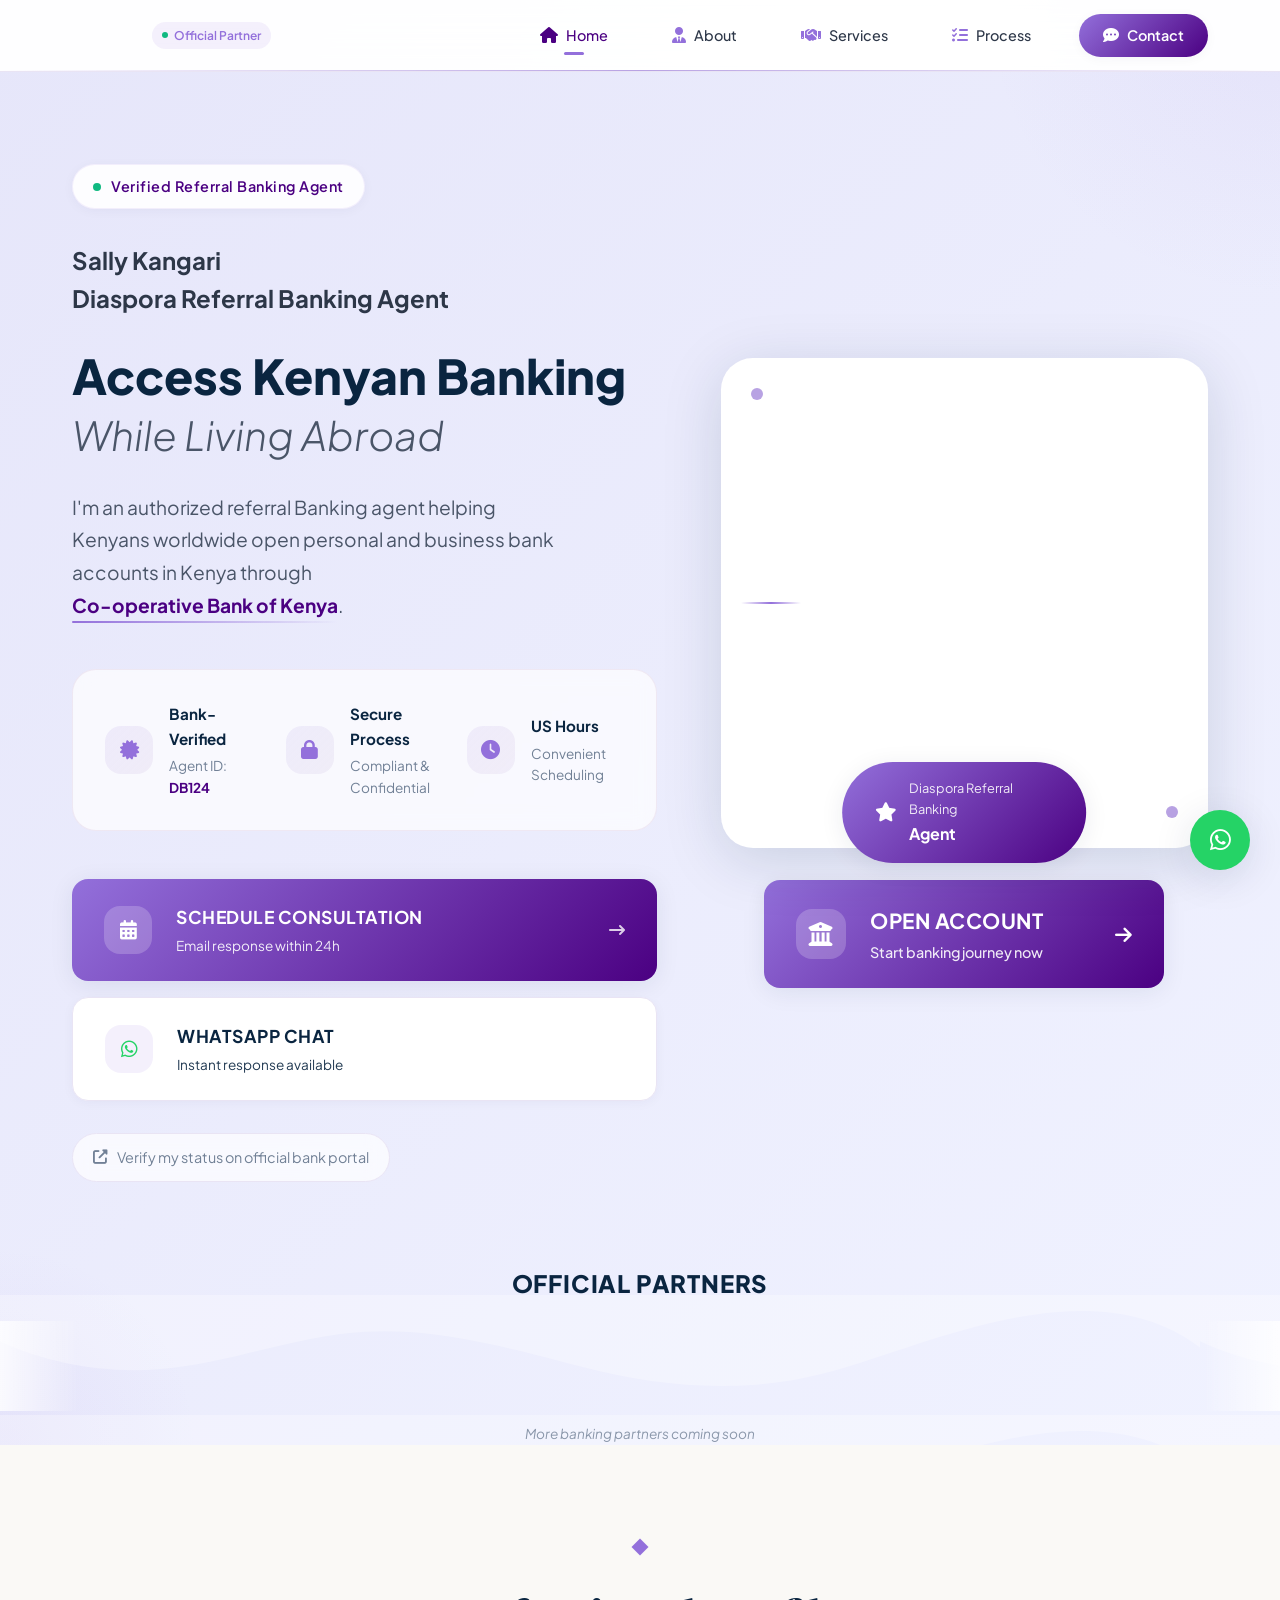
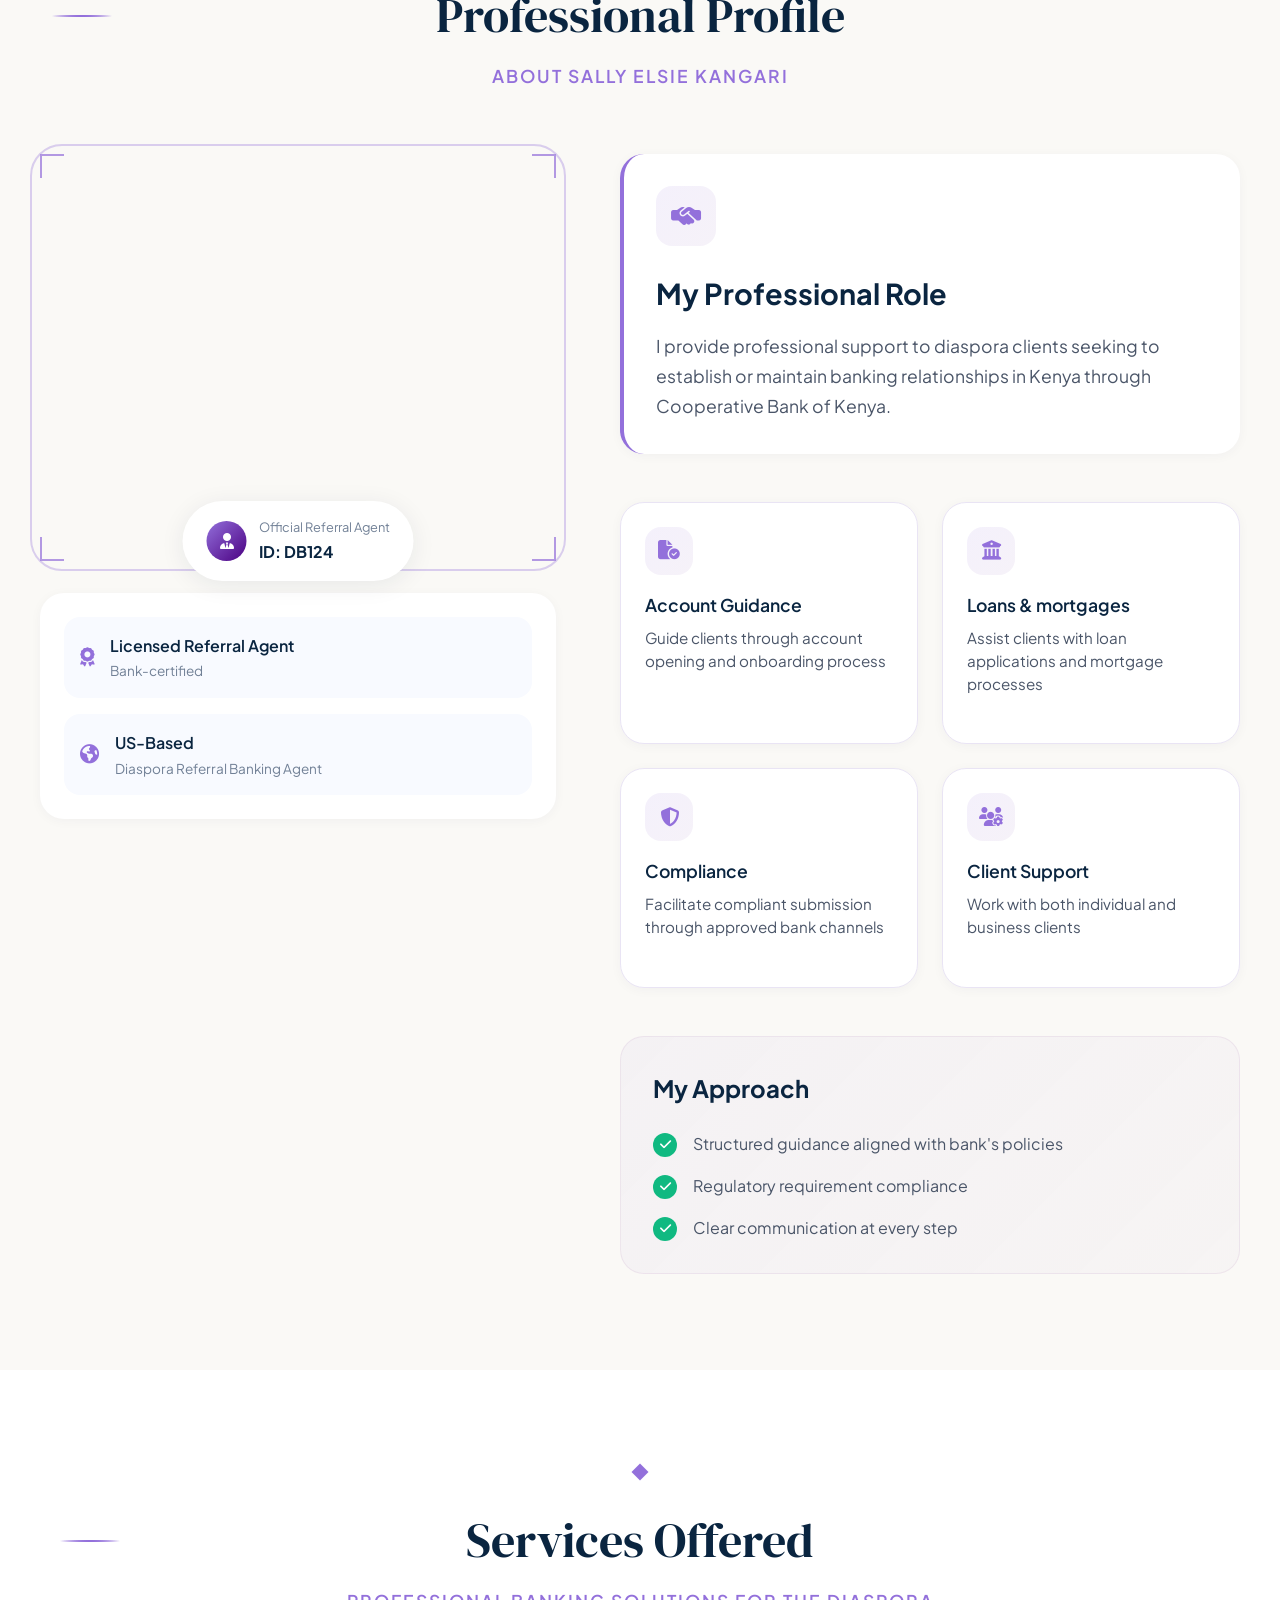
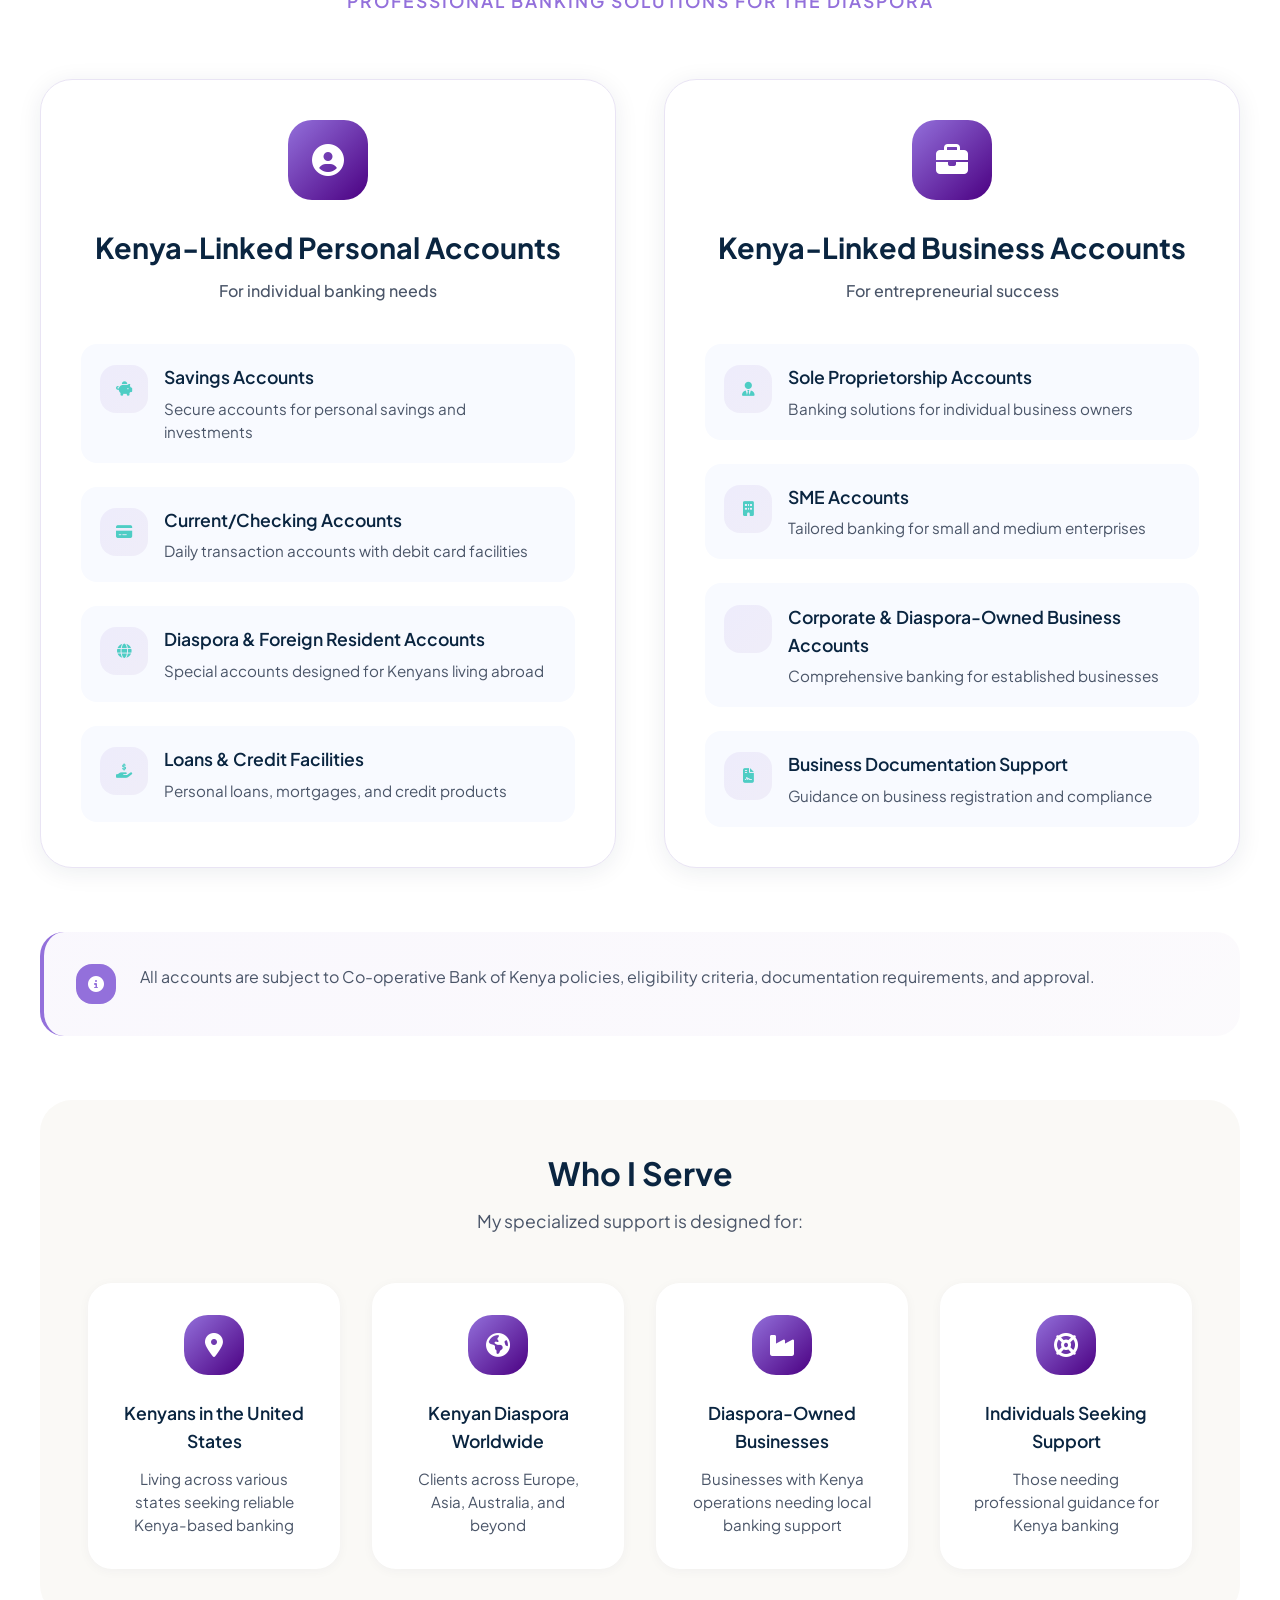
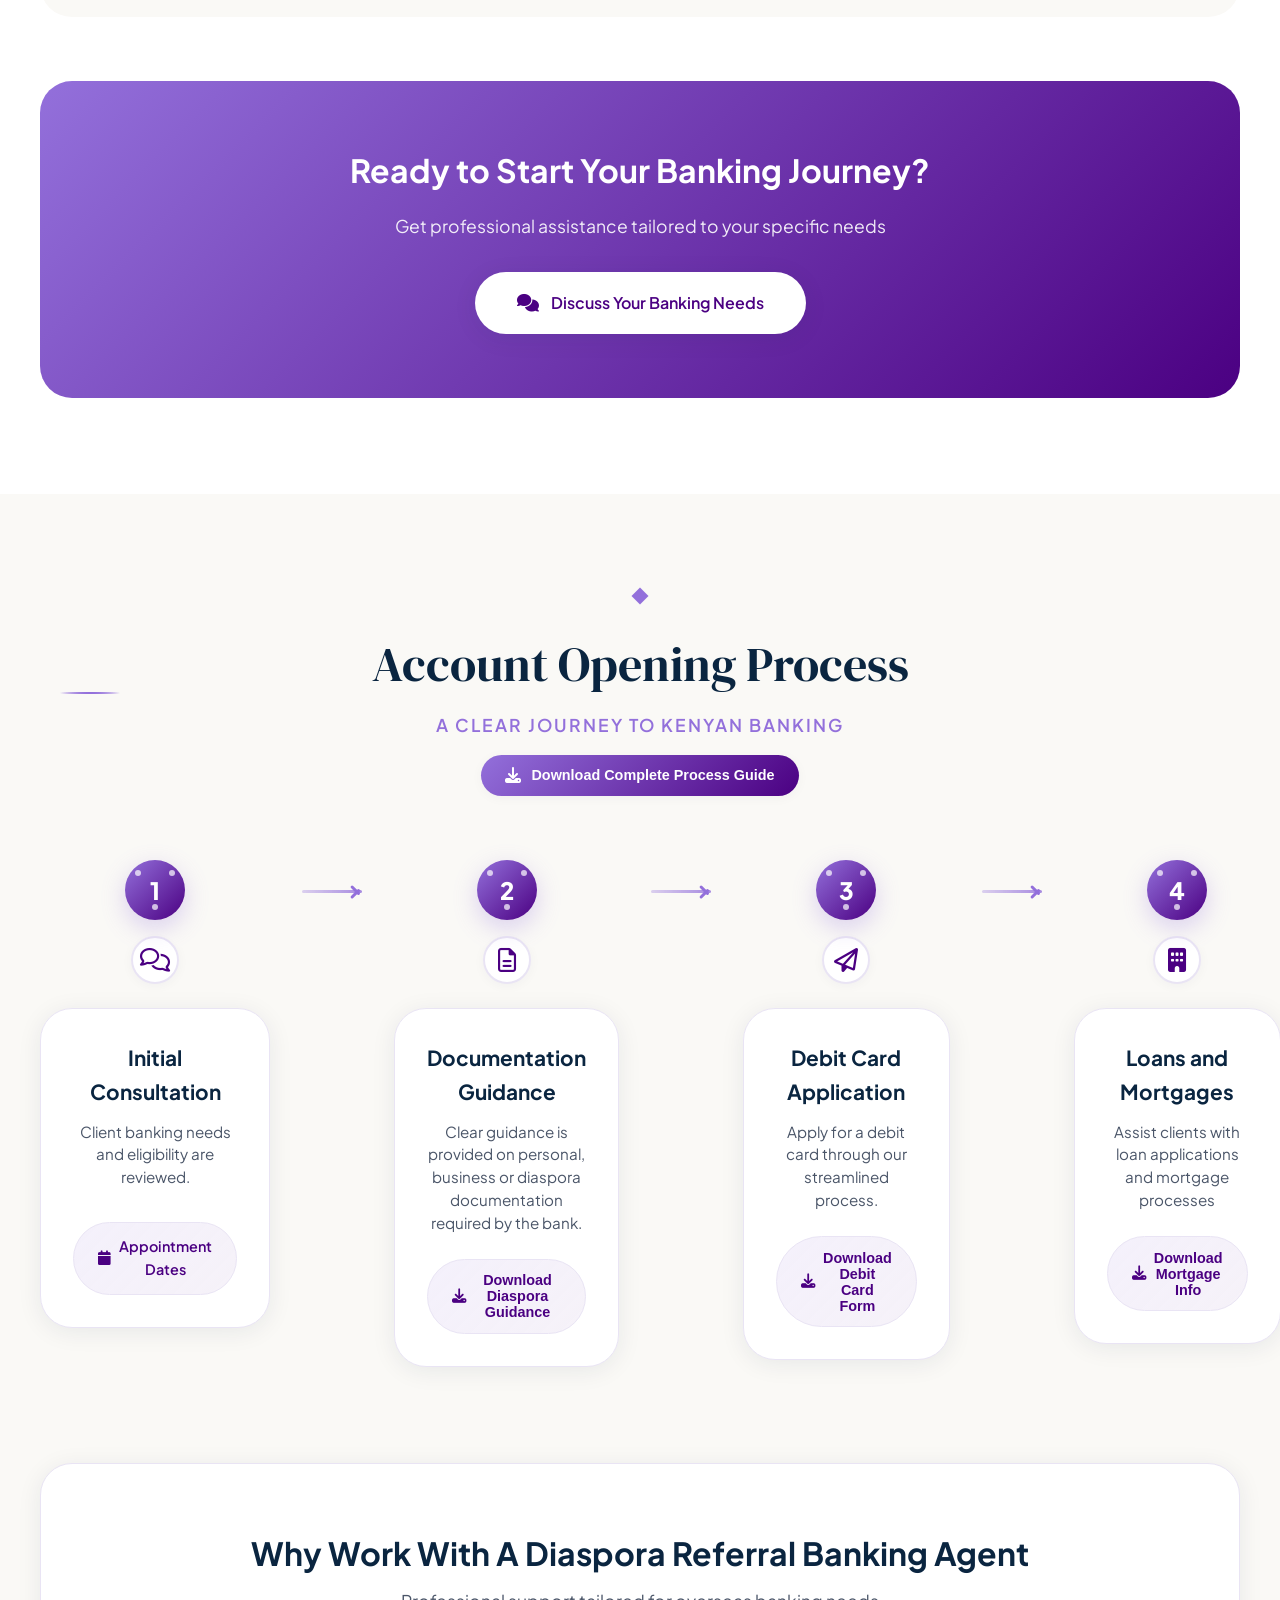
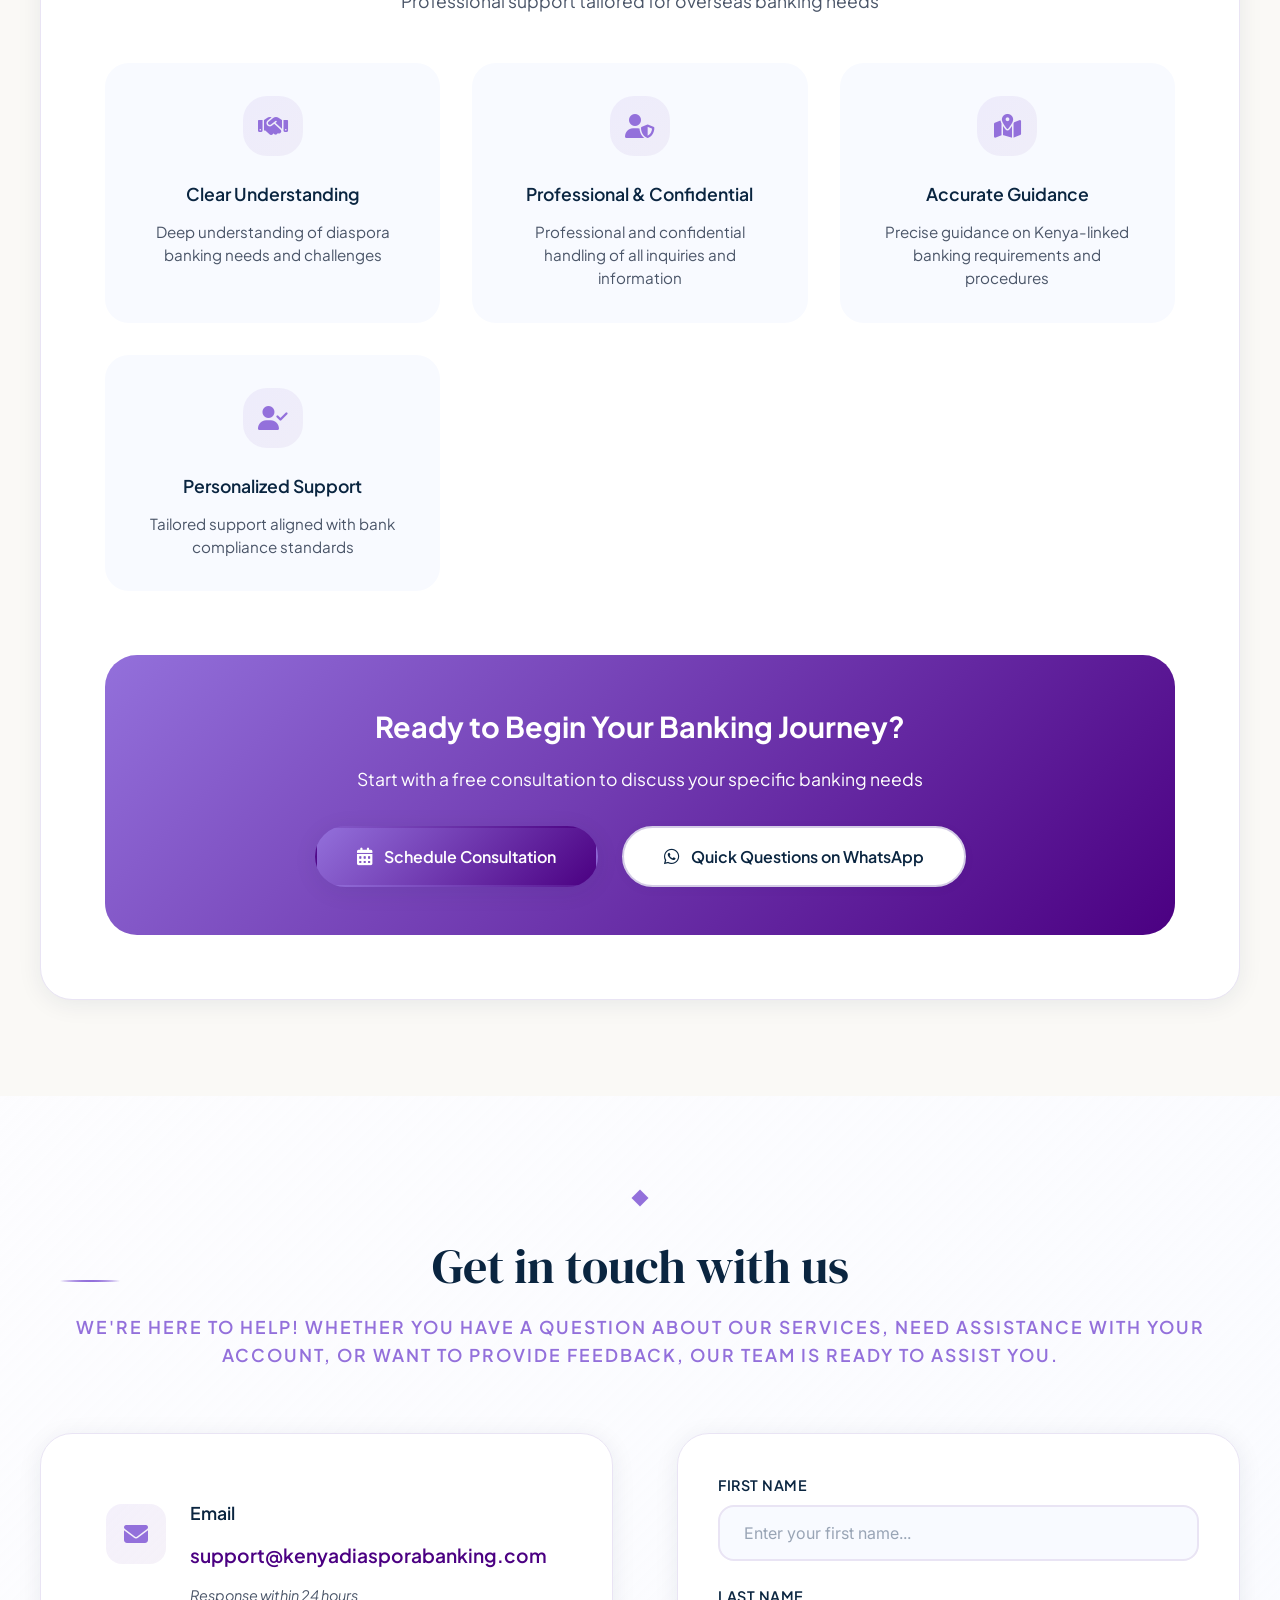
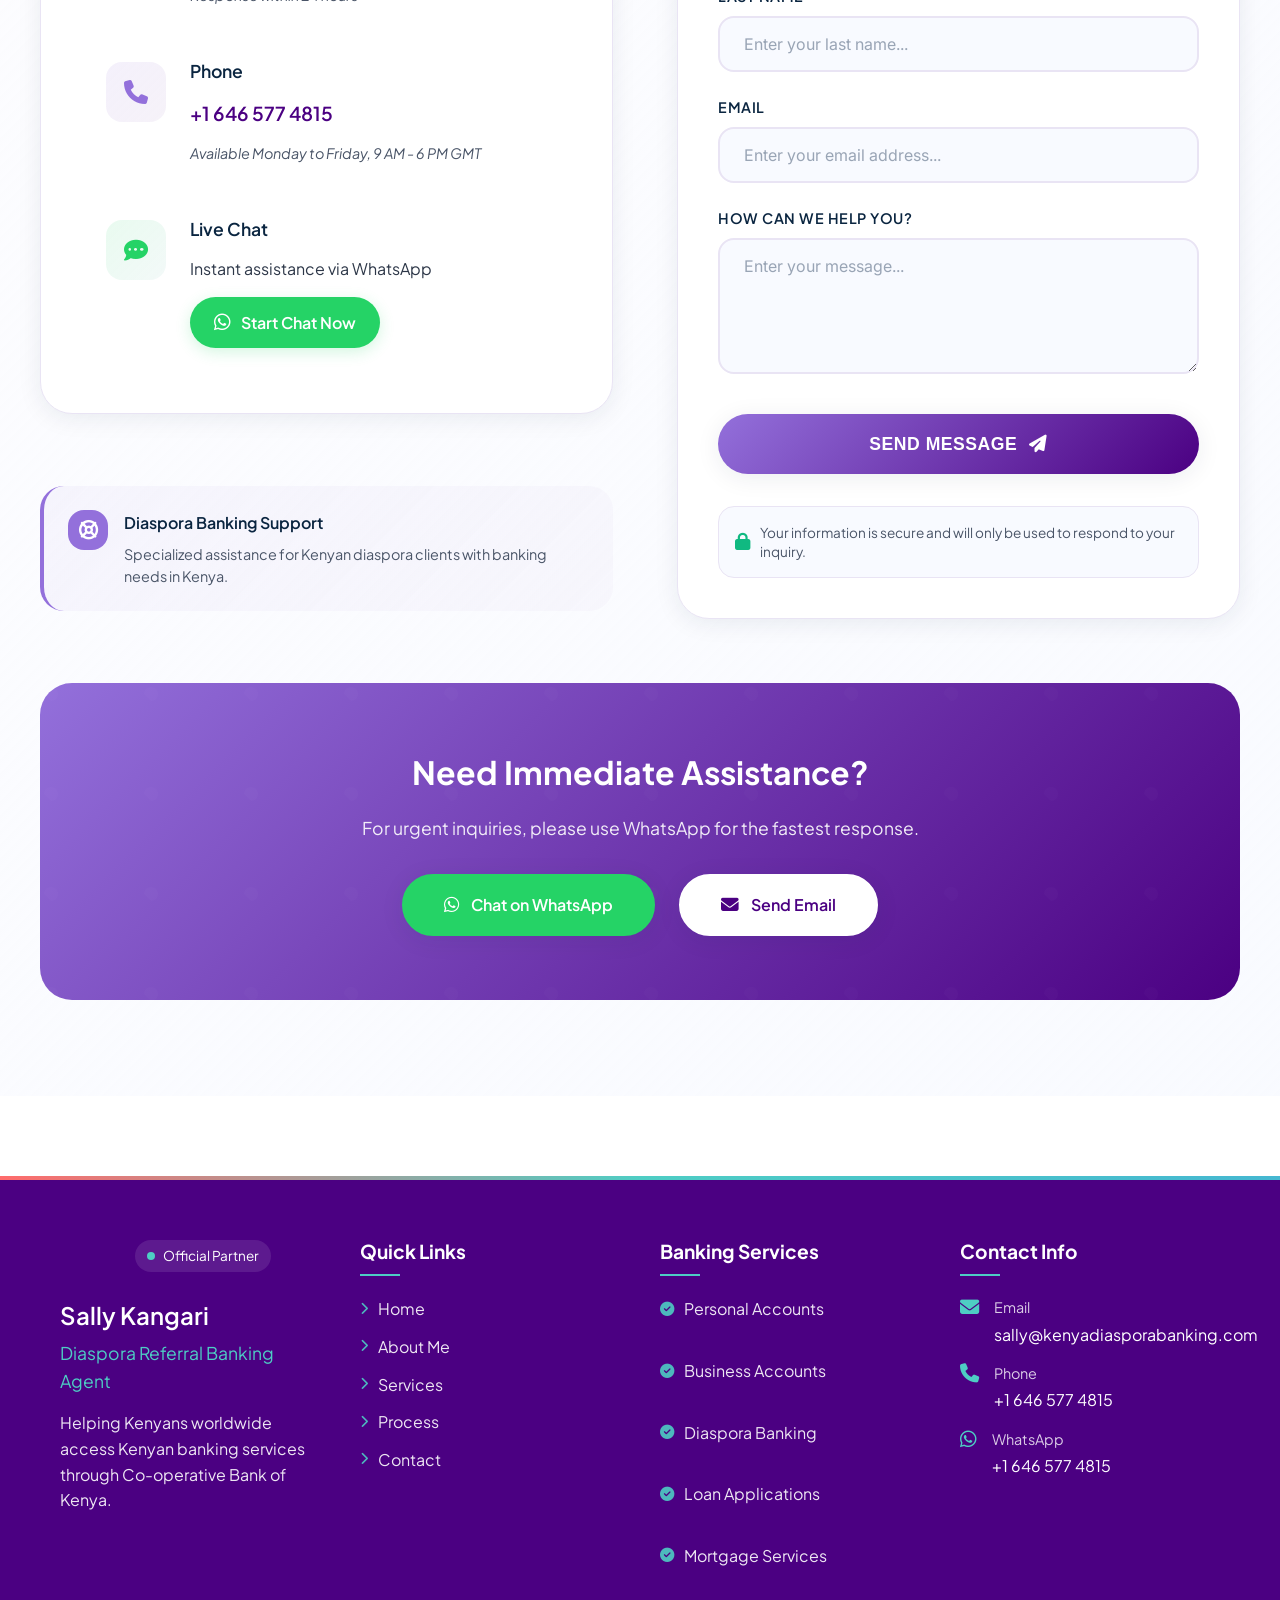
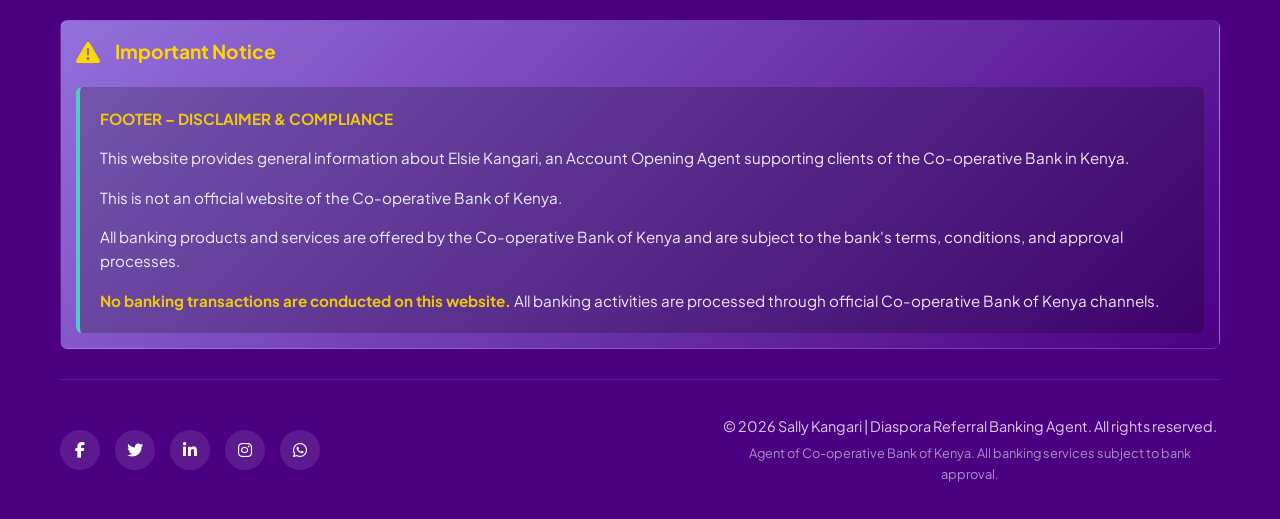
<file: index.html>
<!DOCTYPE html>
<html lang="en">
<head>
   <!-- ============================================
        META TAGS & BASIC SETUP
   ============================================ -->
   <meta charset="UTF-8">
   <meta name="viewport" content="width=device-width, initial-scale=1.0">
   <title>Sally Kangari | Kenya Diaspora Referral Banking Agent</title>

   <!-- ============================================
        STYLESHEETS
   ============================================ -->
   <!-- Main CSS -->
   <link rel="stylesheet" href="style.css">
   
   <!-- Icon Libraries -->
   <link rel="stylesheet" href="https://cdn.jsdelivr.net/npm/boxicons@latest/css/boxicons.min.css">
   <link rel="stylesheet" href="https://cdnjs.cloudflare.com/ajax/libs/font-awesome/6.4.0/css/all.min.css">
   
   <!-- Font Preloading -->
   <link rel="preconnect" href="https://fonts.googleapis.com">
   <link rel="preconnect" href="https://fonts.gstatic.com" crossorigin>
</head>

<body>
   <!-- ============================================
        FLOATING WHATSAPP CONTACT
   ============================================ -->
   <div class="floating-contact">
      <a href="https://wa.me/16465774815?text=Hello%20Sally%21%20I%27m%20a%20Kenyan%20diaspora%20member%20interested%20in%20banking%20solutions%20and%20would%20like%20to%20learn%20more%20about%20your%20services." class="float-whatsapp" target="_blank">
         <i class="fab fa-whatsapp"></i>
         <span class="float-tooltip">Chat on WhatsApp</span>
      </a>
   </div>
   
   <!-- ============================================
        HEADER / NAVIGATION
   ============================================ -->
   <header>
      <div class="header-container">
         <!-- Logo Section -->
         <div class="logo-section">
            <a href="#home" class="logo">
               <img src="img/The_Co-operative_Bank-Logo.wine.svg" 
                    alt="Co-operative Bank Kenya" 
                    class="bank-logo">
               <div class="partner-badge">
                  <div class="badge-dot"></div>
                  <span>Official Partner</span>
               </div>
            </a>
         </div>

         <!-- Main Navigation -->
         <nav class="header-nav">
            <!-- Desktop Navigation -->
            <ul class="navbar">
               <li><a href="#home" class="nav-link active">
                  <i class="fas fa-home"></i>
                  <span>Home</span>
               </a></li>
               <li><a href="#about" class="nav-link">
                  <i class="fas fa-user-tie"></i>
                  <span>About</span>
               </a></li>
               <li><a href="#services" class="nav-link">
                  <i class="fas fa-handshake"></i>
                  <span>Services</span>
               </a></li>
               <li><a href="#processes" class="nav-link">
                  <i class="fas fa-tasks"></i>
                  <span>Process</span>
               </a></li>
               <li><a href="#contact" class="nav-link cta-contact">
                  <i class="fas fa-comment-dots"></i>
                  <span>Contact</span>
               </a></li>
            </ul>
            
            <!-- Mobile Menu Toggle -->
            <div class="mobile-toggle" id="mobileToggle">
               <div class="toggle-line"></div>
               <div class="toggle-line"></div>
               <div class="toggle-line"></div>
            </div>
         </nav>
      </div>
      
      <!-- Header Accent Line -->
      <div class="header-accent">
         <div class="accent-line"></div>
      </div>
   </header>

   <!-- ============================================
        HERO SECTION (Home)
   ============================================ -->
   <section class="hero" id="home">
      <!-- Background Decorative Elements -->
      <div class="hero-ornament">
         <div class="ornament-circle circle-1"></div>
         <div class="ornament-circle circle-2"></div>
         <div class="ornament-wave"></div>
      </div>
      
      <div class="hero-container">
         <!-- LEFT COLUMN: Content -->
         <div class="hero-content">
            <!-- Professional Verification Badge -->
            <div class="professional-tag">
               <span class="tag-dot"></span>
               <span class="tag-text">Verified Referral Banking Agent</span>
            </div>
            
            <!-- Name and Title -->
            <div class="name-title">
               <h1 class="greeting-name">Sally Kangari</h1>
               <div class="title-line">
                  <div class="line-decor"></div>
                  <h2 class="professional-title">Diaspora Referral Banking Agent</h2>
                  <div class="line-decor"></div>
               </div>
            </div>
            
            <!-- Main Headline -->
            <h1 class="hero-headline">
               <span class="headline-main">Access Kenyan Banking</span>
               <span class="headline-sub">While Living Abroad</span>
            </h1>
            
            <!-- Description -->
            <div class="hero-description">
               <p>I'm an authorized referral Banking agent helping Kenyans worldwide open personal and business bank accounts in Kenya through <strong class="bank-name">Co-operative Bank of Kenya</strong>.</p>
            </div>
            
            <!-- Trust Indicators -->
            <div class="trust-marks">
               <!-- Bank-Verified -->
               <div class="trust-mark">
                  <div class="mark-icon">
                     <i class="fas fa-certificate"></i>
                  </div>
                  <div class="mark-content">
                     <h4>Bank-Verified</h4>
                     <p>Agent ID: <strong>DB124</strong></p>
                  </div>
               </div>
               
               <!-- Secure Process -->
               <div class="trust-mark">
                  <div class="mark-icon">
                     <i class="fa fa-lock" aria-hidden="true"></i>
                  </div>
                  <div class="mark-content">
                     <h4>Secure Process</h4>
                     <p>Compliant & Confidential</p>
                  </div>
               </div>
               
               <!-- US Hours -->
               <div class="trust-mark">
                  <div class="mark-icon">
                     <i class="fas fa-clock"></i>
                  </div>
                  <div class="mark-content">
                     <h4>US Hours</h4>
                     <p>Convenient Scheduling</p>
                  </div>
               </div>
            </div>
            
            <!-- Call-to-Action Buttons -->
            <div class="hero-actions">
               <!-- Primary CTA: Schedule Consultation -->
               <a href="mailto:sally@kenyadiasporabanking.com" class="action-btn primary-action">
                  <div class="btn-wrapper">
                     <div class="btn-icon">
                        <i class="fas fa-calendar-alt"></i>
                     </div>
                     <div class="btn-text">
                        <span class="btn-title">Schedule Consultation</span>
                        <span class="btn-sub">Email response within 24h</span>
                     </div>
                     <div class="btn-arrow">
                        <i class="fas fa-arrow-right-long"></i>
                     </div>
                  </div>
               </a>
               
               <!-- Secondary CTA: WhatsApp -->
               <a href="https://wa.me/16465774815?text=Hi%20Sally%21%20I%27m%20interested%20in%20your%20Kenya%20diaspora%20banking%20services.%20Can%20you%20help%20me%20get%20started%3F" class="action-btn secondary-action" target="_blank">
                  <div class="btn-wrapper">
                     <div class="btn-icon">
                        <i class="fab fa-whatsapp"></i>
                     </div>
                     <div class="btn-text">
                        <span class="btn-title">WhatsApp Chat</span>
                        <span class="btn-sub">Instant response available</span>
                     </div>
                  </div>
               </a>
            </div>
            
            <!-- Verification Link -->
            <div class="verification-block">
               <a href="https://diaspora.co-opbank.co.ke/agents/" class="verify-link" target="_blank">
                  <i class="fas fa-external-link-alt"></i>
                  <span>Verify my status on official bank portal</span>
               </a>
            </div>
         </div>

         <!-- RIGHT COLUMN: Image -->
         <div class="hero-image">
            <!-- Portrait Frame -->
            <div class="image-frame">
               <!-- Image Container -->
               <div class="image-container">
                  <img src="img/WhatsApp Image 2026-01-03 at 22.31.31.png" 
                       alt="Sally Kangari - Referral Banking Agent" 
                       class="agent-portrait"
                       onerror="this.src='img/WhatsApp Image 2026-01-03 at 22.31.31.png'">
                  <!-- Decorative Elements -->
                  <div class="portrait-decoration">
                     <div class="decoration-dot dot-1"></div>
                     <div class="decoration-dot dot-2"></div>
                     <div class="decoration-line"></div>
                  </div>
               </div>
               
               <!-- Portrait Badge -->
               <div class="portrait-badge">
                  <i class="fas fa-star"></i>
                  <div class="badge-content">
                     <span>Diaspora Referral Banking</span>
                     <strong>Agent</strong>
                  </div>
               </div>
            </div>
            
            <!-- Open Account CTA -->
            <div class="open-account-cta">
               <a href="https://openaccount.co-opbank.co.ke/" class="account-cta-btn" target="_blank">
                  <div class="cta-wrapper">
                     <div class="cta-icon">
                        <i class="fas fa-university"></i>
                     </div>
                     <div class="cta-text">
                        <span class="cta-main">Open Account</span>
                        <span class="cta-sub">Start banking journey now</span>
                     </div>
                     <div class="cta-arrow">
                        <i class="fas fa-arrow-right"></i>
                     </div>
                  </div>
               </a>
            </div>
         </div>
      </div>

      <!-- ============================================
           PARTNERS LOGOS SLIDER
      ============================================ -->
      <div class="partners-header">
         <h3 class="partners-title">Official Partners</h3>
      </div>
      
      <div class="bank-logos-slider">
         <!-- Infinite Slider Container -->
         <div class="slider">
            <div class="slide-track">
               <!-- Co-operative Bank Logo - Repeated for continuous sliding -->
               <div class="slide">
                  <img src="img/id5K3Jhe1y_1767973957589.jpeg" alt="Co-operative Bank of Kenya" />
               </div>
               <div class="slide">
                  <img src="img/id5K3Jhe1y_1767973957589.jpeg" alt="Co-operative Bank of Kenya" />
               </div>
               <div class="slide">
                  <img src="img/id5K3Jhe1y_1767973957589.jpeg" alt="Co-operative Bank of Kenya" />
               </div>
               <div class="slide">
                  <img src="img/id5K3Jhe1y_1767973957589.jpeg" alt="Co-operative Bank of Kenya" />
               </div>
               <div class="slide">
                  <img src="img/id5K3Jhe1y_1767973957589.jpeg" alt="Co-operative Bank of Kenya" />
               </div>
               <div class="slide">
                  <img src="img/id5K3Jhe1y_1767973957589.jpeg" alt="Co-operative Bank of Kenya" />
               </div>
               <div class="slide">
                  <img src="img/id5K3Jhe1y_1767973957589.jpeg" alt="Co-operative Bank of Kenya" />
               </div>
               <div class="slide">
                  <img src="img/id5K3Jhe1y_1767973957589.jpeg" alt="Co-operative Bank of Kenya" />
               </div>
               <div class="slide">
                  <img src="img/id5K3Jhe1y_1767973957589.jpeg" alt="Co-operative Bank of Kenya" />
               </div>
               <div class="slide">
                  <img src="img/id5K3Jhe1y_1767973957589.jpeg" alt="Co-operative Bank of Kenya" />
               </div>
               <!-- Duplicate set for seamless loop -->
               <div class="slide">
                  <img src="img/id5K3Jhe1y_1767973957589.jpeg" alt="Co-operative Bank of Kenya" />
               </div>
               <div class="slide">
                  <img src="img/id5K3Jhe1y_1767973957589.jpeg" alt="Co-operative Bank of Kenya" />
               </div>
               <div class="slide">
                  <img src="img/id5K3Jhe1y_1767973957589.jpeg" alt="Co-operative Bank of Kenya" />
               </div>
               <div class="slide">
                  <img src="img/id5K3Jhe1y_1767973957589.jpeg" alt="Co-operative Bank of Kenya" />
               </div>
               <div class="slide">
                  <img src="img/id5K3Jhe1y_1767973957589.jpeg" alt="Co-operative Bank of Kenya" />
               </div>
               <div class="slide">
                  <img src="img/id5K3Jhe1y_1767973957589.jpeg" alt="Co-operative Bank of Kenya" />
               </div>
               <div class="slide">
                  <img src="img/id5K3Jhe1y_1767973957589.jpeg" alt="Co-operative Bank of Kenya" />
               </div>
               <div class="slide">
                  <img src="img/id5K3Jhe1y_1767973957589.jpeg" alt="Co-operative Bank of Kenya" />
               </div>
               <div class="slide">
                  <img src="img/id5K3Jhe1y_1767973957589.jpeg" alt="Co-operative Bank of Kenya" />
               </div>
               <div class="slide">
                  <img src="img/id5K3Jhe1y_1767973957589.jpeg" alt="Co-operative Bank of Kenya" />
               </div>
               <div class="slide">
                  <img src="img/id5K3Jhe1y_1767973957589.jpeg" alt="Co-operative Bank of Kenya" />
               </div>
            </div>
         </div>
         
         <!-- Slider Note -->
         <p class="slider-note">More banking partners coming soon</p>
      </div>
   </section>

   <!-- ============================================
        ABOUT SECTION
   ============================================ -->
   <section class="about-section" id="about">
      <!-- Section Header -->
      <div class="about-top">
         <div class="section-header">
            <div class="header-decoration">
               <div class="decoration-line"></div>
               <div class="decoration-diamond"></div>
               <div class="decoration-line"></div>
            </div>
            <h2>Professional Profile</h2>
            <p class="section-subtitle">About Sally Elsie Kangari</p>
         </div>
      </div>

      <div class="about-container">
         <!-- LEFT COLUMN: Visual Elements -->
         <div class="about-visual">
            <!-- Framed Portrait -->
            <div class="visual-frame">
               <!-- Decorative Border -->
               <div class="image-decoration">
                  <div class="decor-border"></div>
                  <div class="decor-corner corner-1"></div>
                  <div class="decor-corner corner-2"></div>
                  <div class="decor-corner corner-3"></div>
                  <div class="decor-corner corner-4"></div>
               </div>
               
               <!-- Portrait Image -->
               <img src="img/WhatsApp Image 2026-01-03 at 22.31.31.png" 
                    alt="Sally Kangari - Professional" 
                    class="about-portrait"
                    onerror="this.src='img/WhatsApp Image 2026-01-03 at 22.31.31.png'">
               
               <!-- Agent Badge -->
               <div class="visual-badge">
                  <div class="badge-icon">
                     <i class="fas fa-user-tie"></i>
                  </div>
                  <div class="badge-details">
                     <span>Official Referral Agent</span>
                     <strong>ID: DB124</strong>
                  </div>
               </div>
            </div>
            
            <!-- Credentials Display -->
            <div class="credentials">
               <div class="credential-item">
                  <i class="fas fa-award"></i>
                  <div class="credential-text">
                     <span>Licensed Referral Agent</span>
                     <small>Bank-certified</small>
                  </div>
               </div>
               <div class="credential-item">
                  <i class="fas fa-globe-americas"></i>
                  <div class="credential-text">
                     <span>US-Based</span>
                     <small>Diaspora Referral Banking Agent</small>
                  </div>
               </div>
            </div>
         </div>
         
         <!-- RIGHT COLUMN: Content -->
         <div class="about-content">
            <!-- Role Introduction -->
            <div class="role-statement">
               <div class="statement-icon">
                  <i class="fas fa-handshake-simple"></i>
               </div>
               <h3>My Professional Role</h3>
               <p class="statement-text">I provide professional support to diaspora clients seeking to establish or maintain banking relationships in Kenya through Cooperative Bank of Kenya.</p>
            </div>
            
            <!-- Responsibilities Grid -->
            <div class="responsibility-grid">
               <!-- Account Guidance -->
               <div class="responsibility-card">
                  <div class="card-icon">
                     <i class="fas fa-file-circle-check"></i>
                  </div>
                  <div class="card-content">
                     <h4>Account Guidance</h4>
                     <p>Guide clients through account opening and onboarding process</p>
                  </div>
               </div>
               
               <!-- Loans and Mortgages-->
               <div class="responsibility-card">
                  <div class="card-icon">
                     <i class="fa-solid fa-building-columns"></i>
                  </div>
                  <div class="card-content">
                     <h4>Loans & mortgages</h4>
                     <p>Assist clients with loan applications and mortgage processes</p>
                  </div>
               </div>
               
               <!-- Compliance -->
               <div class="responsibility-card">
                  <div class="card-icon">
                     <i class="fas fa-shield-halved"></i>
                  </div>
                  <div class="card-content">
                     <h4>Compliance</h4>
                     <p>Facilitate compliant submission through approved bank channels</p>
                  </div>
               </div>
               
               <!-- Client Support -->
               <div class="responsibility-card">
                  <div class="card-icon">
                     <i class="fas fa-users-gear"></i>
                  </div>
                  <div class="card-content">
                     <h4>Client Support</h4>
                     <p>Work with both individual and business clients</p>
                  </div>
               </div>
            </div>
            
            <!-- Approach & Methodology -->
            <div class="approach-statement">
               <h3>My Approach</h3>
               <div class="approach-points">
                  <div class="approach-point">
                     <div class="point-check">
                        <i class="fas fa-check"></i>
                     </div>
                     <span>Structured guidance aligned with bank's policies</span>
                  </div>
                  <div class="approach-point">
                     <div class="point-check">
                        <i class="fas fa-check"></i>
                     </div>
                     <span>Regulatory requirement compliance</span>
                  </div>
                  <div class="approach-point">
                     <div class="point-check">
                        <i class="fas fa-check"></i>
                     </div>
                     <span>Clear communication at every step</span>
                  </div>
               </div>
            </div>
         </div>
      </div>
   </section>

   <!-- ============================================
        SERVICES SECTION
   ============================================ -->
   <section class="services-section" id="services">
      <div class="services-container">
         <!-- Section Header -->
         <div class="section-header">
            <div class="header-decoration">
               <div class="decoration-line"></div>
               <div class="decoration-diamond"></div>
               <div class="decoration-line"></div>
            </div>
            <h2>Services Offered</h2>
            <p class="section-subtitle">Professional Banking Solutions for the Diaspora</p>
         </div>

         <!-- Services Content Grid -->
         <div class="services-grid">
            <!-- Personal Banking Services -->
            <div class="services-card personal-banking">
               <div class="services-card-header">
                  <div class="services-icon">
                     <i class="fas fa-user-circle"></i>
                  </div>
                  <h3>Kenya-Linked Personal Accounts</h3>
                  <p class="services-subtitle">For individual banking needs</p>
               </div>
               
               <div class="services-list">
                  <div class="service-item">
                     <div class="service-icon">
                        <i class="fas fa-piggy-bank"></i>
                     </div>
                     <div class="service-content">
                        <h4>Savings Accounts</h4>
                        <p>Secure accounts for personal savings and investments</p>
                     </div>
                  </div>
                  
                  <div class="service-item">
                     <div class="service-icon">
                        <i class="fas fa-credit-card"></i>
                     </div>
                     <div class="service-content">
                        <h4>Current/Checking Accounts</h4>
                        <p>Daily transaction accounts with debit card facilities</p>
                     </div>
                  </div>
                  
                  <div class="service-item">
                     <div class="service-icon">
                        <i class="fas fa-globe"></i>
                     </div>
                     <div class="service-content">
                        <h4>Diaspora & Foreign Resident Accounts</h4>
                        <p>Special accounts designed for Kenyans living abroad</p>
                     </div>
                  </div>
                  
                  <div class="service-item">
                     <div class="service-icon">
                        <i class="fas fa-hand-holding-usd"></i>
                     </div>
                     <div class="service-content">
                        <h4>Loans & Credit Facilities</h4>
                        <p>Personal loans, mortgages, and credit products</p>
                     </div>
                  </div>
               </div>
            </div>
            
            <!-- Business Banking Services -->
            <div class="services-card business-banking">
               <div class="services-card-header">
                  <div class="services-icon">
                     <i class="fas fa-briefcase"></i>
                  </div>
                  <h3>Kenya-Linked Business Accounts</h3>
                  <p class="services-subtitle">For entrepreneurial success</p>
               </div>
               
               <div class="services-list">
                  <div class="service-item">
                     <div class="service-icon">
                        <i class="fas fa-user-tie"></i>
                     </div>
                     <div class="service-content">
                        <h4>Sole Proprietorship Accounts</h4>
                        <p>Banking solutions for individual business owners</p>
                     </div>
                  </div>
                  
                  <div class="service-item">
                     <div class="service-icon">
                        <i class="fas fa-building"></i>
                     </div>
                     <div class="service-content">
                        <h4>SME Accounts</h4>
                        <p>Tailored banking for small and medium enterprises</p>
                     </div>
                  </div>
                  
                  <div class="service-item">
                     <div class="service-icon">
                        <i class="fas fa-chart-network"></i>
                     </div>
                     <div class="service-content">
                        <h4>Corporate & Diaspora-Owned Business Accounts</h4>
                        <p>Comprehensive banking for established businesses</p>
                     </div>
                  </div>
                  
                  <div class="service-item">
                     <div class="service-icon">
                        <i class="fas fa-file-contract"></i>
                     </div>
                     <div class="service-content">
                        <h4>Business Documentation Support</h4>
                        <p>Guidance on business registration and compliance</p>
                     </div>
                  </div>
               </div>
            </div>
         </div>
         
         <!-- Policy Note -->
         <div class="policy-note">
            <div class="policy-icon">
               <i class="fas fa-info-circle"></i>
            </div>
            <p>All accounts are subject to Co-operative Bank of Kenya policies, eligibility criteria, documentation requirements, and approval.</p>
         </div>
         
         <!-- Client Profile Section -->
         <div class="clients-section">
            <div class="clients-header">
               <h3>Who I Serve</h3>
               <p>My specialized support is designed for:</p>
            </div>
            
            <div class="clients-grid">
               <div class="client-profile">
                  <div class="client-icon">
                     <i class="fas fa-map-marker-alt"></i>
                  </div>
                  <h4>Kenyans in the United States</h4>
                  <p>Living across various states seeking reliable Kenya-based banking</p>
               </div>
               
               <div class="client-profile">
                  <div class="client-icon">
                     <i class="fas fa-globe-americas"></i>
                  </div>
                  <h4>Kenyan Diaspora Worldwide</h4>
                  <p>Clients across Europe, Asia, Australia, and beyond</p>
               </div>
               
               <div class="client-profile">
                  <div class="client-icon">
                     <i class="fas fa-industry"></i>
                  </div>
                  <h4>Diaspora-Owned Businesses</h4>
                  <p>Businesses with Kenya operations needing local banking support</p>
               </div>
               
               <div class="client-profile">
                  <div class="client-icon">
                     <i class="fas fa-life-ring"></i>
                  </div>
                  <h4>Individuals Seeking Support</h4>
                  <p>Those needing professional guidance for Kenya banking</p>
               </div>
            </div>
         </div>
         
         <!-- CTA for Services -->
         <div class="services-cta">
            <div class="cta-content">
               <h3>Ready to Start Your Banking Journey?</h3>
               <p>Get professional assistance tailored to your specific needs</p>
               <a href="#contact" class="cta-button">
                  <i class="fas fa-comments"></i>
                  <span>Discuss Your Banking Needs</span>
               </a>
            </div>
         </div>
      </div>
   </section>

   <!-- ============================================
        PROCESS SECTION
   ============================================ -->
   <section class="process-section" id="processes">
      <div class="process-container">
         <!-- Section Header -->
         <div class="section-header">
            <div class="header-decoration">
               <div class="decoration-line"></div>
               <div class="decoration-diamond"></div>
               <div class="decoration-line"></div>
            </div>
            <h2>Account Opening Process</h2>
            <p class="section-subtitle">A Clear Journey to Kenyan Banking</p>
            <button onclick="downloadProcessPDF('Diaspora-Banking-Guidance.pdf')" class="download-pdf-btn">
               <i class="fas fa-download"></i>
               <span>Download Complete Process Guide</span>
            </button>
         </div>

         <!-- Journey Map -->
         <div class="journey-map">
            <!-- Step 1: Initial Consultation -->
            <div class="process-step">
               <div class="step-header">
                  <div class="step-badge">
                     <span class="step-number">1</span>
                     <div class="badge-decoration">
                        <div class="sparkle"></div>
                        <div class="sparkle"></div>
                        <div class="sparkle"></div>
                     </div>
                  </div>
                  <div class="step-icon">
                     <i class="far fa-comments"></i>
                  </div>
               </div>
               
               <div class="step-card">
                  <div class="card-content">
                     <h3 class="step-title">Initial Consultation</h3>
                     <p class="step-description">Client banking needs and eligibility are reviewed.</p>
                  </div>
                  
                  <a href="#contact" class="step-cta">
                     <i class="fa-solid fa-calendar"></i>
                     <span>Appointment Dates</span>
                  </a>
               </div>
            </div>

            <!-- Connector Arrow 1 -->
            <div class="connector">
               <div class="arrow-line"></div>
               <div class="arrow-head">
                  <div class="arrow-tip"></div>
                  <div class="arrow-tip"></div>
               </div>
            </div>

            <!-- Step 2: Documentation Guidance -->
            <div class="process-step">
               <div class="step-header">
                  <div class="step-badge">
                     <span class="step-number">2</span>
                     <div class="badge-decoration">
                        <div class="sparkle"></div>
                        <div class="sparkle"></div>
                        <div class="sparkle"></div>
                     </div>
                  </div>
                  <div class="step-icon">
                     <i class="far fa-file-alt"></i>
                  </div>
               </div>

               <div class="step-card">
                  <div class="card-content">
                     <h3 class="step-title">Documentation Guidance</h3>
                     <p class="step-description">
                        Clear guidance is provided on personal, business or diaspora
                        documentation required by the bank.
                     </p>
                  </div>

                  <button type="button"
                          class="step-cta download-btn"
                          onclick="downloadFile('Diaspora-Banking-Guidance.pdf')">
                     <i class="fas fa-download"></i>
                     <span>Download Diaspora Guidance</span>
                  </button>
               </div>
            </div>

            <!-- Connector Arrow 2 -->
            <div class="connector">
               <div class="arrow-line"></div>
               <div class="arrow-head">
                  <div class="arrow-tip"></div>
                  <div class="arrow-tip"></div>
               </div>
            </div>

            <!-- Step 3: Debit Card Application -->
            <div class="process-step">
               <div class="step-header">
                  <div class="step-badge">
                     <span class="step-number">3</span>
                     <div class="badge-decoration">
                        <div class="sparkle"></div>
                        <div class="sparkle"></div>
                        <div class="sparkle"></div>
                     </div>
                  </div>
                  <div class="step-icon">
                     <i class="far fa-paper-plane"></i>
                  </div>
               </div>

               <div class="step-card">
                  <div class="card-content">
                     <h3 class="step-title">Debit Card Application</h3>
                     <p class="step-description">
                        Apply for a debit card through our streamlined process.
                     </p>
                  </div>

                  <!-- button that triggers a download -->
                  <button type="button"
                          class="step-cta download-btn"
                          onclick="downloadFile('Debit-Card-Application-Form.pdf')">
                     <i class="fas fa-download"></i>
                     <span>Download Debit Card Form</span>
                  </button>
               </div>
            </div>

            <!-- Connector Arrow 3 -->
            <div class="connector">
               <div class="arrow-line"></div>
               <div class="arrow-head">
                  <div class="arrow-tip"></div>
                  <div class="arrow-tip"></div>
               </div>
            </div>

            <!-- Step 4: Loans & Mortgages application-->
            <div class="process-step">
               <div class="step-header">
                  <div class="step-badge">
                     <span class="step-number">4</span>
                     <div class="badge-decoration">
                        <div class="sparkle"></div>
                        <div class="sparkle"></div>
                        <div class="sparkle"></div>
                     </div>
                  </div>
                  <div class="step-icon">
                     <i class="fas fa-building"></i>
                  </div>
               </div>

               <div class="step-card">
                  <div class="card-content">
                     <h3 class="step-title">Loans and Mortgages</h3>
                     <p class="step-description">
                        Assist clients with loan applications and mortgage processes
                     </p>
                  </div>

                  <button type="button"
                          class="step-cta download-btn"
                          onclick="downloadFile('Mortgage application form.pdf')">
                     <i class="fas fa-download"></i>
                     <span>Download Mortgage Info</span>
                  </button>
               </div>
            </div>
         </div>

         <!-- Why Work With Me Section -->
         <div class="benefits-section">
            <div class="benefits-header">
               <h3>Why Work With A Diaspora Referral Banking Agent</h3>
               <p>Professional support tailored for overseas banking needs</p>
            </div>
            
            <div class="benefits-grid">
               <!-- Benefit 1 -->
               <div class="benefit-card">
                  <div class="benefit-icon">
                     <i class="fas fa-handshake"></i>
                  </div>
                  <h4>Clear Understanding</h4>
                  <p>Deep understanding of diaspora banking needs and challenges</p>
               </div>
               
               <!-- Benefit 2 -->
               <div class="benefit-card">
                  <div class="benefit-icon">
                     <i class="fas fa-user-shield"></i>
                  </div>
                  <h4>Professional & Confidential</h4>
                  <p>Professional and confidential handling of all inquiries and information</p>
               </div>
               
               <!-- Benefit 3 -->
               <div class="benefit-card">
                  <div class="benefit-icon">
                     <i class="fas fa-map-marked-alt"></i>
                  </div>
                  <h4>Accurate Guidance</h4>
                  <p>Precise guidance on Kenya-linked banking requirements and procedures</p>
               </div>
               
               <!-- Benefit 4 -->
               <div class="benefit-card">
                  <div class="benefit-icon">
                     <i class="fas fa-user-check"></i>
                  </div>
                  <h4>Personalized Support</h4>
                  <p>Tailored support aligned with bank compliance standards</p>
               </div>
            </div>
            
            <!-- Process CTA -->
            <div class="process-cta">
               <div class="cta-content">
                  <h3>Ready to Begin Your Banking Journey?</h3>
                  <p>Start with a free consultation to discuss your specific banking needs</p>
                  <div class="cta-buttons">
                     <a href="mailto:sally@kenyadiasporabanking.com" class="cta-button primary">
                        <i class="fas fa-calendar-alt"></i>
                        <span>Schedule Consultation</span>
                     </a>
                     <a href="https://wa.me/16465774815?text=Hi%20Sally%21%20I%20have%20some%20quick%20questions%20about%20diaspora%20banking%20in%20Kenya." target="_blank" class="cta-button secondary">
                        <i class="fab fa-whatsapp"></i>
                        <span>Quick Questions on WhatsApp</span>
                     </a>
                  </div>
               </div>
            </div>
         </div>
      </div>
   </section>

   <!-- ============================================
        CONTACT SECTION
   ============================================ -->
   <section class="contact-section" id="contact">
      <div class="contact-container">
         <!-- Section Header -->
         <div class="section-header">
            <div class="header-decoration">
               <div class="decoration-line"></div>
               <div class="decoration-diamond"></div>
               <div class="decoration-line"></div>
            </div>
            <h2>Get in touch with us</h2>
            <p class="section-subtitle">We're here to help! Whether you have a question about our services, need assistance with your account, or want to provide feedback, our team is ready to assist you.</p>
         </div>

         <div class="contact-content">
            <!-- LEFT COLUMN: Contact Information -->
            <div class="contact-info">
               <!-- Contact Methods Container -->
               <div class="contact-methods-container">
                  <!-- Email -->
                  <div class="contact-method">
                     <div class="method-icon">
                        <i class="fas fa-envelope"></i>
                     </div>
                     <div class="method-content">
                        <h4>Email</h4>
                        <a href="mailto:support@kenyadiasporabanking.com" class="contact-link">
                           support@kenyadiasporabanking.com
                        </a>
                        <p class="response-time">Response within 24 hours</p>
                     </div>
                  </div>
                  
                  <!-- Phone -->
                  <div class="contact-method">
                     <div class="method-icon">
                        <i class="fas fa-phone"></i>
                     </div>
                     <div class="method-content">
                        <h4>Phone</h4>
                        <a href="tel:+16465774815" class="contact-link">
                           +1 646 577 4815
                        </a>
                        <p class="availability">Available Monday to Friday, 9 AM - 6 PM GMT</p>
                     </div>
                  </div>
                  
                  <!-- Live Chat -->
                  <div class="contact-method live-chat">
                     <div class="method-icon">
                        <i class="fas fa-comment-dots"></i>
                     </div>
                     <div class="method-content">
                        <h4>Live Chat</h4>
                        <p>Instant assistance via WhatsApp</p>
                        <a href="https://wa.me/16465774815?text=Hello%21%20I%20need%20instant%20help%20with%20my%20diaspora%20banking%20needs." class="live-chat-btn" target="_blank">
                           <i class="fab fa-whatsapp"></i>
                           Start Chat Now
                        </a>
                     </div>
                  </div>
               </div>
               
               <!-- Additional Support -->
               <div class="support-note">
                  <div class="note-icon">
                     <i class="fas fa-life-ring"></i>
                  </div>
                  <div class="note-content">
                     <h5>Diaspora Banking Support</h5>
                     <p>Specialized assistance for Kenyan diaspora clients with banking needs in Kenya.</p>
                  </div>
               </div>
            </div>
            
            <!-- RIGHT COLUMN: Contact Form -->
            <div class="contact-form-container">
               <form class="contact-form" id="contactForm">
                  <!-- First Name -->
                  <div class="form-group">
                     <label for="firstName">First Name</label>
                     <input 
                        type="text" 
                        id="firstName" 
                        name="firstName" 
                        placeholder="Enter your first name..." 
                        required>
                  </div>
                  
                  <!-- Last Name -->
                  <div class="form-group">
                     <label for="lastName">Last Name</label>
                     <input 
                        type="text" 
                        id="lastName" 
                        name="lastName" 
                        placeholder="Enter your last name..." 
                        required>
                  </div>
                  
                  <!-- Email -->
                  <div class="form-group">
                     <label for="email">Email</label>
                     <input 
                        type="email" 
                        id="email" 
                        name="email" 
                        placeholder="Enter your email address..." 
                        required>
                  </div>
                  
                  <!-- Message -->
                  <div class="form-group message-group">
                     <label for="message">How can we help you?</label>
                     <textarea 
                        id="message" 
                        name="message" 
                        placeholder="Enter your message..." 
                        rows="5" 
                        required></textarea>
                  </div>
                  
                  <!-- Submit Button -->
                  <button type="submit" class="submit-btn">
                     <span>Send Message</span>
                     <i class="fas fa-paper-plane"></i>
                  </button>
               </form>
               
               <!-- Form Note -->
               <div class="form-note">
                  <i class="fas fa-lock"></i>
                  <p>Your information is secure and will only be used to respond to your inquiry.</p>
               </div>
            </div>
         </div>
         
         <!-- Contact CTA -->
         <div class="contact-cta">
            <div class="cta-content">
               <h3>Need Immediate Assistance?</h3>
               <p>For urgent inquiries, please use WhatsApp for the fastest response.</p>
               <div class="cta-buttons">
                  <a href="https://wa.me/16465774815?text=Hello%20Sally%21%20I%20have%20an%20urgent%20inquiry%20regarding%20Kenya%20diaspora%20banking%20services." class="cta-button whatsapp-btn" target="_blank">
                     <i class="fab fa-whatsapp"></i>
                     <span>Chat on WhatsApp</span>
                  </a>
                  <a href="mailto:sally@kenyadiasporabanking.com" class="cta-button email-btn">
                     <i class="fas fa-envelope"></i>
                     <span>Send Email</span>
                  </a>
               </div>
            </div>
         </div>
      </div>
   </section>

   <!-- ============================================
        FOOTER SECTION
   ============================================ -->
   <footer class="footer-section">
      <div class="footer-container">
         <!-- Top Row: Main Footer Content -->
         <div class="footer-top">
            <!-- Company/Agent Info -->
            <div class="footer-info">
               <div class="footer-logo">
                  <img src="img/The_Co-operative_Bank-Logo.wine.svg" 
                       alt="Co-operative Bank Kenya" 
                       class="footer-bank-logo">
                  <div class="footer-partner-badge">
                     <div class="footer-badge-dot"></div>
                     <span>Official Partner</span>
                  </div>
               </div>
               <h3 class="footer-agent-name">Sally Kangari</h3>
               <p class="footer-agent-title">Diaspora Referral Banking Agent</p>
               <p class="footer-description">Helping Kenyans worldwide access Kenyan banking services through Co-operative Bank of Kenya.</p>
            </div>

            <!-- Quick Links -->
            <div class="footer-links">
               <h4 class="footer-heading">Quick Links</h4>
               <ul class="footer-nav">
                  <li><a href="#home"><i class="fas fa-chevron-right"></i> Home</a></li>
                  <li><a href="#about"><i class="fas fa-chevron-right"></i> About Me</a></li>
                  <li><a href="#services"><i class="fas fa-chevron-right"></i> Services</a></li>
                  <li><a href="#processes"><i class="fas fa-chevron-right"></i> Process</a></li>
                  <li><a href="#contact"><i class="fas fa-chevron-right"></i> Contact</a></li>
               </ul>
            </div>

            <!-- Services Links -->
            <div class="footer-services">
               <h4 class="footer-heading">Banking Services</h4>
               <ul class="services-list">
                  <li><i class="fas fa-check-circle"></i> Personal Accounts</li>
                  <li><i class="fas fa-check-circle"></i> Business Accounts</li>
                  <li><i class="fas fa-check-circle"></i> Diaspora Banking</li>
                  <li><i class="fas fa-check-circle"></i> Loan Applications</li>
                  <li><i class="fas fa-check-circle"></i> Mortgage Services</li>
               </ul>
            </div>

            <!-- Contact Info -->
            <div class="footer-contact">
               <h4 class="footer-heading">Contact Info</h4>
               <div class="contact-details">
                  <div class="contact-item">
                     <i class="fas fa-envelope"></i>
                     <div>
                        <span>Email</span>
                        <a href="mailto:sally@kenyadiasporabanking.com">sally@kenyadiasporabanking.com</a>
                     </div>
                  </div>
                  <div class="contact-item">
                     <i class="fas fa-phone"></i>
                     <div>
                        <span>Phone</span>
                        <a href="tel:+16465774815">+1 646 577 4815</a>
                     </div>
                  </div>
                  <div class="contact-item">
                     <i class="fab fa-whatsapp"></i>
                     <div>
                        <span>WhatsApp</span>
                        <a href="https://wa.me/16465774815" target="_blank">+1 646 577 4815</a>
                     </div>
                  </div>
               </div>
            </div>
         </div>

         <!-- Middle Row: Disclaimer & Compliance -->
         <div class="footer-disclaimer">
            <div class="disclaimer-header">
               <i class="fas fa-exclamation-triangle"></i>
               <h4>Important Notice</h4>
            </div>
            <div class="disclaimer-content">
               <p><strong>FOOTER – DISCLAIMER & COMPLIANCE</strong></p>
               <p>This website provides general information about Elsie Kangari, an Account Opening Agent supporting clients of the Co-operative Bank in Kenya.</p>
               <p>This is not an official website of the Co-operative Bank of Kenya.</p>
               <p>All banking products and services are offered by the Co-operative Bank of Kenya and are subject to the bank's terms, conditions, and approval processes.</p>
               <p><strong>No banking transactions are conducted on this website.</strong> All banking activities are processed through official Co-operative Bank of Kenya channels.</p>
            </div>
         </div>

         <!-- Bottom Row: Copyright & Social -->
         <div class="footer-bottom">
            <!-- Social Media Links -->
            <div class="footer-social">
               <a href="https://www.facebook.com/" class="social-icon" target="_blank">
                  <i class="fab fa-facebook-f"></i>
               </a>
               <a href="https://twitter.com/" class="social-icon" target="_blank">
                  <i class="fab fa-twitter"></i>
               </a>
               <a href="https://www.linkedin.com/" class="social-icon" target="_blank">
                  <i class="fab fa-linkedin-in"></i>
               </a>
               <a href="https://www.instagram.com/" class="social-icon" target="_blank">
                  <i class="fab fa-instagram"></i>
               </a>
               <a href="https://wa.me/16465774815" class="social-icon whatsapp" target="_blank">
                  <i class="fab fa-whatsapp"></i>
               </a>
            </div>

            <!-- Copyright -->
            <div class="copyright">
               <p>&copy; <span id="currentYear"></span> Sally Kangari | Diaspora Referral Banking Agent. All rights reserved.</p>
               <p class="disclaimer-note">Agent of Co-operative Bank of Kenya. All banking services subject to bank approval.</p>
            </div>
         </div>
      </div>
   </footer>

   <!-- ============================================
        JAVASCRIPT
   ============================================ -->
   <script src="main.js"></script>
   <script>
      // Set current year in copyright (fallback if main.js doesn't set it)
      document.addEventListener('DOMContentLoaded', function() {
         const yearSpan = document.getElementById('currentYear');
         if (yearSpan) {
            yearSpan.textContent = new Date().getFullYear();
         }
      });
   </script>
   
</body>
</html>
</file>
<file: style.css>
/* ============================================
   MODERN INSTITUTIONAL WARMTH DESIGN SYSTEM
   ============================================ */

/* ===== FONT IMPORTS ===== */
@import url('https://fonts.googleapis.com/css2?family=Plus+Jakarta+Sans:wght@300;400;500;600;700;800&display=swap');
@import url('https://fonts.googleapis.com/css2?family=DM+Serif+Display:ital@0;1&display=swap');
@import url('https://fonts.googleapis.com/css2?family=Inter:wght@300;400;500;600;700;800&display=swap');

/* ===== CSS VARIABLES ===== */
:root {
   /* === COLOR PALETTE === */
   /* Primary Colors - Navy Blues */
   --navy-deep: #0A2540;
   --navy-mid: #1C3D5A;
   --navy-light: #2E5075;
   
   /* Accent Colors - Purple Theme */
   --accent-warm: #9370DB;          /* Medium Purple */
   --accent-deep: #4B0082;          /* Deep Purple */
   --accent-light: #B8A2E3;         /* Light Purple */
   
   /* Background Colors */
   --bg-lavender: #E6E6FA;          /* Hero Background */
   --bg-cream: #FAF9F6;             /* Warm cream for sections */
   --bg-white: #FFFFFF;
   --bg-offwhite: #F8FAFF;
   
   /* Border & Divider Colors */
   --divider-lilac: #D8BFD8;        /* Soft Lilac */
   --border-light: #E9E4F4;
   --border-medium: #D4CCE6;
   
   /* Text Colors */
   --text-dark: #0A2540;
   --text-primary: #2D3748;
   --text-secondary: #4A5568;
   --text-light: #718096;
   
   /* Status & Brand Colors */
   --success: #10B981;
   --whatsapp: #25D366;
   --whatsapp-dark: #128C7E;
   --warning: #F59E0B;
   
   /* === EFFECTS & SHADOWS === */
   --shadow-subtle: 0 2px 12px rgba(10, 37, 64, 0.04);
   --shadow-medium: 0 4px 24px rgba(10, 37, 64, 0.08);
   --shadow-elevated: 0 8px 40px rgba(10, 37, 64, 0.12);
   --shadow-deep: 0 12px 60px rgba(10, 37, 64, 0.15);
   
   /* === TRANSITIONS === */
   --transition-smooth: all 0.4s cubic-bezier(0.4, 0, 0.2, 1);
   --transition-bounce: all 0.6s cubic-bezier(0.68, -0.55, 0.265, 1.55);
   
   /* === BORDER RADIUS === */
   --radius-sm: 8px;
   --radius-md: 16px;
   --radius-lg: 24px;
   --radius-xl: 32px;
   --radius-full: 100px;
}

/* ===== BASE RESET & SETUP ===== */
* {
   margin: 0;
   padding: 0;
   box-sizing: border-box;
   text-decoration: none;
   scroll-behavior: smooth;
   list-style: none;
}

html {
   font-size: 16px;
   scroll-padding-top: 80px;
}

body {
   font-family: 'Plus Jakarta Sans', 'Inter', -apple-system, BlinkMacSystemFont, sans-serif;
   color: var(--text-primary);
   background: var(--bg-white);
   line-height: 1.6;
   overflow-x: hidden;
   -webkit-font-smoothing: antialiased;
   -moz-osx-font-smoothing: grayscale;
}

/* Selection Styling */
::selection {
   background-color: rgba(147, 112, 219, 0.2);
   color: var(--text-dark);
}

/* ============================================
   FLOATING WHATSAPP CONTACT
   ============================================ */
.floating-contact {
   position: fixed;
   bottom: 30px;
   right: 30px;
   z-index: 1000;
}

.float-whatsapp {
   display: flex;
   align-items: center;
   justify-content: center;
   width: 60px;
   height: 60px;
   background: var(--whatsapp);
   color: white;
   border-radius: 50%;
   box-shadow: var(--shadow-elevated);
   position: relative;
   transition: var(--transition-smooth);
   animation: float 3s ease-in-out infinite;
}

.float-whatsapp:hover {
   background: var(--whatsapp-dark);
   transform: scale(1.1);
   box-shadow: 0 6px 30px rgba(37, 211, 102, 0.3);
}

.float-whatsapp i {
   font-size: 1.5rem;
}

.float-tooltip {
   position: absolute;
   right: 70px;
   background: var(--text-dark);
   color: white;
   padding: 8px 16px;
   border-radius: var(--radius-sm);
   font-size: 0.85rem;
   white-space: nowrap;
   opacity: 0;
   transform: translateX(10px);
   transition: var(--transition-smooth);
   pointer-events: none;
}

.float-whatsapp:hover .float-tooltip {
   opacity: 1;
   transform: translateX(0);
}

/* Floating Animation */
@keyframes float {
   0%, 100% { transform: translateY(0); }
   50% { transform: translateY(-10px); }
}

/* ============================================
   HEADER & NAVIGATION
   ============================================ */
header {
   position: fixed;
   width: 100%;
   top: 0;
   left: 0;
   z-index: 1000;
   background: rgba(255, 255, 255, 0.96);
   backdrop-filter: blur(20px);
   border-bottom: 1px solid var(--border-light);
   transition: var(--transition-smooth);
   padding: 0.8rem 0;
}

.header-container {
   max-width: 1200px;
   margin: 0 auto;
   padding: 0 2rem;
   display: flex;
   align-items: center;
   justify-content: space-between;
}

/* === LOGO SECTION === */
.logo-section {
   display: flex;
   align-items: center;
   gap: 1rem;
}

.logo {
   display: flex;
   align-items: center;
   gap: 12px;
   position: relative;
}

.bank-logo {
   height: 45px;
   width: auto;
   filter: drop-shadow(0 2px 4px rgba(0, 0, 0, 0.1));
   transition: transform 0.3s ease;
}

.logo:hover .bank-logo {
   transform: scale(1.05);
}

.partner-badge {
   display: flex;
   align-items: center;
   gap: 6px;
   background: rgba(147, 112, 219, 0.1);
   padding: 4px 10px;
   border-radius: var(--radius-full);
   font-size: 0.75rem;
   font-weight: 600;
   color: var(--accent-warm);
}

.badge-dot {
   width: 6px;
   height: 6px;
   background: var(--success);
   border-radius: 50%;
   animation: pulse 2s infinite;
}

/* === MAIN NAVIGATION === */
.header-nav {
   display: flex;
   align-items: center;
}

.navbar {
   display: flex;
   gap: 2rem;
   align-items: center;
}

.nav-link {
   display: flex;
   align-items: center;
   gap: 8px;
   color: var(--text-primary);
   font-weight: 500;
   font-size: 0.9rem;
   padding: 8px 16px;
   border-radius: var(--radius-full);
   transition: var(--transition-smooth);
   position: relative;
   overflow: hidden;
}

.nav-link i {
   font-size: 1rem;
   color: var(--accent-warm);
   transition: var(--transition-smooth);
}

.nav-link span {
   position: relative;
   z-index: 1;
}

.nav-link::before {
   content: '';
   position: absolute;
   top: 0;
   left: 0;
   width: 100%;
   height: 100%;
   background: linear-gradient(135deg, rgba(147, 112, 219, 0.1), rgba(75, 0, 130, 0.05));
   border-radius: var(--radius-full);
   opacity: 0;
   transition: var(--transition-smooth);
}

.nav-link:hover::before {
   opacity: 1;
}

.nav-link:hover,
.nav-link.active {
   color: var(--accent-deep);
}

.nav-link.active i {
   color: var(--accent-deep);
}

.nav-link.active::after {
   content: '';
   position: absolute;
   bottom: 0;
   left: 50%;
   transform: translateX(-50%);
   width: 20px;
   height: 3px;
   background: var(--accent-warm);
   border-radius: 2px;
}

/* Contact CTA Button */
.cta-contact {
   background: linear-gradient(135deg, var(--accent-warm), var(--accent-deep));
   color: white !important;
   padding: 10px 24px !important;
   font-weight: 600;
   box-shadow: var(--shadow-subtle);
}

.cta-contact i {
   color: white !important;
}

.cta-contact:hover {
   transform: translateY(-2px);
   box-shadow: var(--shadow-medium);
}

/* === MOBILE MENU TOGGLE === */
.mobile-toggle {
   display: none;
   flex-direction: column;
   gap: 4px;
   cursor: pointer;
   padding: 10px;
}

.toggle-line {
   width: 24px;
   height: 2px;
   background: var(--text-dark);
   border-radius: 2px;
   transition: var(--transition-smooth);
}

/* === HEADER ACCENT LINE === */
.header-accent {
   position: absolute;
   bottom: 0;
   left: 0;
   width: 100%;
   height: 1px;
   overflow: hidden;
}

.accent-line {
   width: 100%;
   height: 100%;
   background: linear-gradient(90deg, transparent, var(--accent-light), transparent);
   animation: shimmer 3s infinite;
}

@keyframes shimmer {
   0%, 100% { transform: translateX(-100%); }
   50% { transform: translateX(100%); }
}

/* ============================================
   HERO SECTION
   ============================================ */
.hero {
   min-height: 100vh;
   background: linear-gradient(135deg, var(--bg-lavender) 0%, #F0F2FF 100%);
   position: relative;
   overflow: hidden;
   padding-top: 100px;
}

/* === HERO BACKGROUND ORNAMENTS === */
.hero-ornament {
   position: absolute;
   top: 0;
   left: 0;
   width: 100%;
   height: 100%;
   pointer-events: none;
}

.ornament-circle {
   position: absolute;
   border-radius: 50%;
   background: radial-gradient(circle, rgba(147, 112, 219, 0.08) 0%, transparent 70%);
}

.circle-1 {
   width: 600px;
   height: 600px;
   top: -300px;
   right: -300px;
   animation: rotate 30s linear infinite;
}

.circle-2 {
   width: 400px;
   height: 400px;
   bottom: -200px;
   left: -200px;
   animation: rotate 40s linear infinite reverse;
}

.ornament-wave {
   position: absolute;
   bottom: 0;
   left: 0;
   width: 100%;
   height: 150px;
   background: url("data:image/svg+xml,%3Csvg viewBox='0 0 1200 120' xmlns='http://www.w3.org/2000/svg'%3E%3Cpath d='M0 0v46.29c47.79 22.2 103.59 32.17 158 28 70.36-5.37 136.33-33.31 206.8-37.5 73.84-4.36 147.54 16.88 218.2 35.26 69.27 18 138.3 24.88 209.4 13.08 36.15-6 69.85-17.84 104.45-29.34C989.49 25 1113-14.29 1200 52.47V0z' fill='%23ffffff' opacity='.3'/%3E%3C/svg%3E");
   background-size: 1200px 120px;
}

/* Circle Rotation Animation */
@keyframes rotate {
   from { transform: rotate(0deg); }
   to { transform: rotate(360deg); }
}

/* === HERO CONTAINER LAYOUT === */
.hero-container {
   max-width: 1200px;
   margin: 0 auto;
   padding: 4rem 2rem;
   display: grid;
   grid-template-columns: 1.2fr 1fr;
   gap: 4rem;
   align-items: center;
   position: relative;
   z-index: 2;
}

/* === HERO CONTENT - LEFT SIDE === */
/* Professional Verification Badge */
.professional-tag {
   display: inline-flex;
   align-items: center;
   gap: 10px;
   background: rgba(255, 255, 255, 0.9);
   backdrop-filter: blur(10px);
   padding: 10px 20px;
   border-radius: var(--radius-full);
   margin-bottom: 2rem;
   border: 1px solid rgba(147, 112, 219, 0.1);
   box-shadow: var(--shadow-subtle);
}

.tag-dot {
   width: 8px;
   height: 8px;
   background: var(--success);
   border-radius: 50%;
   animation: pulse 2s infinite;
}

.tag-text {
   font-size: 0.9rem;
   font-weight: 600;
   color: var(--accent-deep);
   letter-spacing: 0.5px;
}

/* Name & Title Section */
.name-title {
   margin-bottom: 2rem;
}

/* Headline Text */
.headline-main {
   display: block;
   font-size: 3rem;
   font-weight: 800;
   color: var(--text-dark);
   line-height: 1.1;
   margin-bottom: 0.5rem;
}

.headline-sub {
   display: block;
   font-size: 2.5rem;
   font-weight: 300;
   color: var(--text-secondary);
   line-height: 1.2;
   font-style: italic;
}

/* Hero Description */
.hero-description {
   margin: 2rem 0;
   max-width: 500px;
}

.hero-description p {
   font-size: 1.2rem;
   line-height: 1.7;
   color: var(--text-secondary);
}

.bank-name {
   color: var(--accent-deep);
   font-weight: 700;
   position: relative;
   display: inline-block;
}

.bank-name::after {
   content: '';
   position: absolute;
   bottom: -2px;
   left: 0;
   width: 100%;
   height: 2px;
   background: linear-gradient(90deg, var(--accent-warm), transparent);
   border-radius: 1px;
}

/* === TRUST INDICATORS === */
.trust-marks {
   display: grid;
   grid-template-columns: repeat(3, 1fr);
   gap: 1.5rem;
   margin: 3rem 0;
   padding: 2rem;
   background: rgba(255, 255, 255, 0.7);
   backdrop-filter: blur(10px);
   border-radius: var(--radius-lg);
   border: 1px solid rgba(216, 191, 216, 0.3);
}

.trust-mark {
   display: flex;
   gap: 1rem;
   align-items: center;
}

.mark-icon {
   width: 48px;
   height: 48px;
   background: linear-gradient(135deg, rgba(147, 112, 219, 0.1), rgba(75, 0, 130, 0.05));
   border-radius: var(--radius-md);
   display: flex;
   align-items: center;
   justify-content: center;
   flex-shrink: 0;
}

.mark-icon i {
   font-size: 1.2rem;
   color: var(--accent-warm);
}

.mark-content h4 {
   font-size: 0.95rem;
   font-weight: 700;
   color: var(--text-dark);
   margin-bottom: 4px;
}

.mark-content p {
   font-size: 0.85rem;
   color: var(--text-light);
   margin: 0;
}

.mark-content strong {
   color: var(--accent-deep);
   font-weight: 700;
}

/* === CALL-TO-ACTION BUTTONS === */
.hero-actions {
   display: flex;
   flex-direction: column;
   gap: 1rem;
   margin: 2rem 0;
}

.action-btn {
   display: block;
   text-decoration: none;
   border-radius: var(--radius-md);
   overflow: hidden;
   transition: var(--transition-smooth);
}

/* Primary Action Button */
.primary-action {
   background: linear-gradient(135deg, var(--accent-warm), var(--accent-deep));
   color: white;
   box-shadow: var(--shadow-medium);
}

/* Secondary Action Button */
.secondary-action {
   background: white;
   color: var(--text-dark);
   box-shadow: var(--shadow-subtle);
   border: 1px solid var(--border-light);
}

/* Button Wrapper */
.btn-wrapper {
   padding: 1.5rem 2rem;
   display: flex;
   align-items: center;
   gap: 1.5rem;
}

.btn-icon {
   width: 48px;
   height: 48px;
   border-radius: var(--radius-md);
   display: flex;
   align-items: center;
   justify-content: center;
   flex-shrink: 0;
}

.primary-action .btn-icon {
   background: rgba(255, 255, 255, 0.2);
}

.secondary-action .btn-icon {
   background: rgba(147, 112, 219, 0.1);
}

.btn-icon i {
   font-size: 1.2rem;
}

.secondary-action .btn-icon i {
   color: var(--whatsapp);
}

.btn-text {
   flex: 1;
   display: flex;
   flex-direction: column;
   gap: 4px;
}

.btn-title {
   font-size: 1.1rem;
   font-weight: 700;
   text-transform: uppercase;
   letter-spacing: 0.5px;
}

.btn-sub {
   font-size: 0.85rem;
   opacity: 0.9;
}

.btn-arrow {
   opacity: 0.8;
   transition: var(--transition-smooth);
}

.action-btn:hover {
   transform: translateY(-4px);
   box-shadow: var(--shadow-elevated);
}

.primary-action:hover .btn-arrow {
   transform: translateX(5px);
}

/* === VERIFICATION BLOCK === */
.verification-block {
   margin-top: 2rem;
}

.verify-link {
   display: inline-flex;
   align-items: center;
   gap: 10px;
   color: var(--text-light);
   font-size: 0.9rem;
   padding: 12px 20px;
   background: rgba(255, 255, 255, 0.7);
   border-radius: var(--radius-full);
   border: 1px solid var(--border-light);
   transition: var(--transition-smooth);
   backdrop-filter: blur(10px);
}

.verify-link:hover {
   color: var(--accent-deep);
   border-color: var(--accent-light);
   background: white;
   transform: translateX(5px);
}

/* === HERO IMAGE - RIGHT SIDE === */
.hero-image {
   position: relative;
}

.image-frame {
   position: relative;
   margin-bottom: 2rem;
}

.image-container {
   position: relative;
   background: white;
   padding: 20px;
   border-radius: var(--radius-xl);
   box-shadow: var(--shadow-deep);
   overflow: hidden;
}

.agent-portrait {
   width: 100%;
   height: 450px;
   object-fit: cover;
   border-radius: var(--radius-lg);
   display: block;
   transition: var(--transition-smooth);
}

.image-container:hover .agent-portrait {
   transform: scale(1.02);
}

/* Portrait Decoration Elements */
.portrait-decoration {
   position: absolute;
   top: 0;
   left: 0;
   width: 100%;
   height: 100%;
   pointer-events: none;
}

.decoration-dot {
   position: absolute;
   width: 12px;
   height: 12px;
   background: var(--accent-light);
   border-radius: 50%;
   animation: pulse 3s infinite;
}

.dot-1 { top: 30px; left: 30px; animation-delay: 0.2s; }
.dot-2 { bottom: 30px; right: 30px; animation-delay: 0.4s; }

.decoration-line {
   position: absolute;
   top: 50%;
   left: 20px;
   right: 20px;
   height: 1px;
   background: linear-gradient(90deg, transparent, var(--accent-light), transparent);
   transform: translateY(-50%);
}

/* Portrait Badge */
.portrait-badge {
   position: absolute;
   bottom: -15px;
   left: 50%;
   transform: translateX(-50%);
   background: linear-gradient(135deg, var(--accent-warm), var(--accent-deep));
   color: white;
   padding: 1rem 2rem;
   border-radius: var(--radius-full);
   display: flex;
   align-items: center;
   gap: 12px;
   box-shadow: var(--shadow-medium);
   z-index: 2;
}

.portrait-badge i {
   font-size: 1.2rem;
}

.badge-content {
   display: flex;
   flex-direction: column;
   gap: 2px;
}

.badge-content span {
   font-size: 0.8rem;
   opacity: 0.9;
}

.badge-content strong {
   font-size: 1rem;
   font-weight: 700;
}

/* === OPEN ACCOUNT CTA === */
.open-account-cta {
   display: flex;
   align-items: center;
   justify-content: center;
   margin-top: 2rem;
}

.account-cta-btn {
   display: block;
   text-decoration: none;
   background: linear-gradient(135deg, var(--accent-warm), var(--accent-deep));
   color: white;
   border-radius: var(--radius-md);
   overflow: hidden;
   transition: var(--transition-smooth);
   box-shadow: var(--shadow-medium);
   width: 100%;
   max-width: 400px;
}

.account-cta-btn:hover {
   transform: translateY(-4px);
   box-shadow: var(--shadow-elevated);
}

.cta-wrapper {
   padding: 1.5rem 2rem;
   display: flex;
   align-items: center;
   gap: 1.5rem;
}

.cta-icon {
   width: 50px;
   height: 50px;
   background: rgba(255, 255, 255, 0.2);
   border-radius: var(--radius-md);
   display: flex;
   align-items: center;
   justify-content: center;
   flex-shrink: 0;
}

.cta-icon i {
   font-size: 1.5rem;
   color: white;
}

.cta-text {
   flex: 1;
   display: flex;
   flex-direction: column;
   gap: 4px;
}

.cta-main {
   font-size: 1.3rem;
   font-weight: 700;
   text-transform: uppercase;
   letter-spacing: 0.5px;
}

.cta-sub {
   font-size: 0.9rem;
   opacity: 0.9;
   font-weight: 500;
}

.cta-arrow {
   transition: var(--transition-smooth);
   font-size: 1.2rem;
}

.account-cta-btn:hover .cta-arrow {
   transform: translateX(5px);
}

/* ============================================
   BANK LOGOS SLIDER
   ============================================ */
.partners-header {
   max-width: 1200px;
   margin: 1.5rem auto 0;
   padding: 0 1rem;
   text-align: center;
}

.partners-title {
   font-size: 1.5rem;
   font-weight: 800;
   color: var(--text-dark);
   margin: 0 0 1rem 0;
   letter-spacing: 0.8px;
   text-transform: uppercase;
   line-height: 1.1;
}

.bank-logos-slider {
   max-width: 100%;
   margin: 1.5rem auto 0;
   padding: 0;
   text-align: center;
}

/* Slider Container */
.slider {
   height: 90px;
   margin: 0 auto;
   overflow: hidden;
   position: relative;
   width: 100%;
}

/* Gradient Edges */
.slider::before,
.slider::after {
   content: '';
   position: absolute;
   top: 0;
   width: 80px;
   height: 100%;
   z-index: 2;
   pointer-events: none;
   opacity: 0.8;
}

.slider::before {
   left: 0;
   background: linear-gradient(to right, rgba(255,255,255,1) 0%, rgba(255,255,255,0) 100%);
}

.slider::after {
   right: 0;
   background: linear-gradient(to left, rgba(255,255,255,1) 0%, rgba(255,255,255,0) 100%);
}

/* Slide Track - Infinite Scroll */
.slide-track {
   animation: scroll 30s linear infinite;
   display: flex;
   align-items: center;
   width: calc(180px * 20);
   height: 100%;
}

/* Individual Slide */
.slide {
   height: 90px;
   width: 160px;
   display: flex;
   align-items: center;
   justify-content: center;
   flex-shrink: 0;
   padding: 0 1rem;
}

.slide img {
   height: auto;
   width: 140px;
   max-height: 60px;
   object-fit: contain;
   filter: grayscale(0%) brightness(1.1) sepia(1) hue-rotate(60deg) saturate(1.5);
   opacity: 0.9;
   transition: all 0.4s ease;
}

.slide:hover img {
   filter: grayscale(100%) brightness(0.9);
   opacity: 0.7;
   transform: scale(1.02);
}

/* Slide Animation */
@keyframes scroll {
   0% { transform: translateX(0); }
   100% { transform: translateX(calc(-160px * 16)); }
}

/* Pause on Hover */
.slider:hover .slide-track {
   animation-play-state: paused;
}

/* Slider Note */
.slider-note {
   color: var(--text-light);
   font-size: 0.85rem;
   margin-top: 0.8rem;
   font-style: italic;
   opacity: 0.8;
}

/* ============================================
   ABOUT SECTION
   ============================================ */
.about-section {
   background: var(--bg-cream);
   padding: 6rem 2rem;
   position: relative;
}

/* === SECTION HEADER === */
.section-header {
   text-align: center;
   margin-bottom: 4rem;
   position: relative;
}

.download-pdf-btn {
   display: inline-flex;
   align-items: center;
   gap: 10px;
   background: linear-gradient(135deg, var(--accent-warm), var(--accent-deep));
   color: white;
   padding: 0.8rem 1.5rem;
   border-radius: var(--radius-full);
   font-weight: 600;
   font-size: 0.9rem;
   border: none;
   cursor: pointer;
   transition: var(--transition-smooth);
   box-shadow: var(--shadow-subtle);
   margin-top: 1rem;
}

.download-pdf-btn:hover {
   transform: translateY(-2px);
   box-shadow: var(--shadow-medium);
   background: linear-gradient(135deg, var(--accent-deep), var(--accent-warm));
}

.download-pdf-btn i {
   font-size: 1rem;
}

.header-decoration {
   display: flex;
   align-items: center;
   justify-content: center;
   gap: 20px;
   margin-bottom: 1.5rem;
}

.decoration-line {
   width: 60px;
   height: 2px;
   background: linear-gradient(90deg, transparent, var(--accent-warm), transparent);
}

.decoration-diamond {
   width: 12px;
   height: 12px;
   background: var(--accent-warm);
   transform: rotate(45deg);
}

.section-header h2 {
   font-family: 'DM Serif Display', serif;
   font-size: 3rem;
   font-weight: 400;
   color: var(--text-dark);
   margin-bottom: 0.5rem;
}

.section-subtitle {
   font-size: 1.1rem;
   color: var(--accent-warm);
   font-weight: 600;
   text-transform: uppercase;
   letter-spacing: 2px;
}

/* === ABOUT CONTAINER LAYOUT === */
.about-container {
   max-width: 1200px;
   margin: 0 auto;
   display: grid;
   grid-template-columns: 1fr 1.2fr;
   gap: 4rem;
   align-items: start;
}

/* === LEFT COLUMN: VISUAL ELEMENTS === */
.about-visual {
   position: relative;
}

.visual-frame {
   position: relative;
   margin-bottom: 2rem;
}

/* Image Decoration */
.image-decoration {
   position: absolute;
   top: -10px;
   left: -10px;
   right: -10px;
   bottom: -10px;
   z-index: 1;
   pointer-events: none;
}

.decor-border {
   position: absolute;
   top: 0;
   left: 0;
   right: 0;
   bottom: 0;
   border: 2px solid var(--accent-light);
   border-radius: var(--radius-xl);
   opacity: 0.5;
}

.decor-corner {
   position: absolute;
   width: 24px;
   height: 24px;
   border: 2px solid var(--accent-warm);
   opacity: 0.7;
}

.corner-1 { top: 10px; left: 10px; border-right: none; border-bottom: none; }
.corner-2 { top: 10px; right: 10px; border-left: none; border-bottom: none; }
.corner-3 { bottom: 10px; left: 10px; border-right: none; border-top: none; }
.corner-4 { bottom: 10px; right: 10px; border-left: none; border-top: none; }

/* About Portrait */
.about-portrait {
   width: 100%;
   height: 400px;
   object-fit: cover;
   border-radius: var(--radius-lg);
   position: relative;
   z-index: 2;
   box-shadow: var(--shadow-deep);
}

/* Visual Badge */
.visual-badge {
   position: absolute;
   bottom: -20px;
   left: 50%;
   transform: translateX(-50%);
   background: white;
   padding: 1rem 1.5rem;
   border-radius: var(--radius-full);
   display: flex;
   align-items: center;
   gap: 12px;
   box-shadow: var(--shadow-medium);
   z-index: 3;
}

.badge-icon {
   width: 40px;
   height: 40px;
   background: linear-gradient(135deg, var(--accent-warm), var(--accent-deep));
   border-radius: 50%;
   display: flex;
   align-items: center;
   justify-content: center;
   color: white;
}

.badge-details {
   display: flex;
   flex-direction: column;
   gap: 2px;
}

.badge-details span {
   font-size: 0.8rem;
   color: var(--text-light);
}

.badge-details strong {
   font-size: 1rem;
   color: var(--text-dark);
   font-weight: 700;
}

/* === CREDENTIALS SECTION === */
.credentials {
   display: flex;
   flex-direction: column;
   gap: 1rem;
   padding: 1.5rem;
   background: white;
   border-radius: var(--radius-lg);
   box-shadow: var(--shadow-subtle);
}

.credential-item {
   display: flex;
   align-items: center;
   gap: 1rem;
   padding: 1rem;
   border-radius: var(--radius-md);
   background: var(--bg-offwhite);
   transition: var(--transition-smooth);
}

.credential-item:hover {
   background: rgba(147, 112, 219, 0.05);
   transform: translateX(5px);
}

.credential-item i {
   font-size: 1.2rem;
   color: var(--accent-warm);
}

.credential-text {
   display: flex;
   flex-direction: column;
   gap: 2px;
}

.credential-text span {
   font-weight: 600;
   color: var(--text-dark);
}

.credential-text small {
   font-size: 0.85rem;
   color: var(--text-light);
}

/* === RIGHT COLUMN: CONTENT === */
.about-content {
   display: flex;
   flex-direction: column;
   gap: 3rem;
}

/* Role Statement */
.role-statement {
   padding: 2rem;
   background: white;
   border-radius: var(--radius-lg);
   box-shadow: var(--shadow-subtle);
   border-left: 4px solid var(--accent-warm);
}

.statement-icon {
   width: 60px;
   height: 60px;
   background: linear-gradient(135deg, rgba(147, 112, 219, 0.1), rgba(75, 0, 130, 0.05));
   border-radius: var(--radius-md);
   display: flex;
   align-items: center;
   justify-content: center;
   margin-bottom: 1.5rem;
}

.statement-icon i {
   font-size: 1.5rem;
   color: var(--accent-warm);
}

.role-statement h3 {
   font-size: 1.8rem;
   color: var(--text-dark);
   margin-bottom: 1rem;
}

.statement-text {
   font-size: 1.1rem;
   line-height: 1.7;
   color: var(--text-secondary);
   margin: 0;
}

/* === RESPONSIBILITY GRID === */
.responsibility-grid {
   display: grid;
   grid-template-columns: repeat(2, 1fr);
   gap: 1.5rem;
}

.responsibility-card {
   background: white;
   padding: 1.5rem;
   border-radius: var(--radius-lg);
   box-shadow: var(--shadow-subtle);
   transition: var(--transition-smooth);
   border: 1px solid var(--border-light);
}

.responsibility-card:hover {
   transform: translateY(-5px);
   box-shadow: var(--shadow-medium);
   border-color: var(--accent-light);
}

.card-icon {
   width: 48px;
   height: 48px;
   background: linear-gradient(135deg, rgba(147, 112, 219, 0.1), rgba(75, 0, 130, 0.05));
   border-radius: var(--radius-md);
   display: flex;
   align-items: center;
   justify-content: center;
   margin-bottom: 1rem;
}

.card-icon i {
   font-size: 1.2rem;
   color: var(--accent-warm);
}

.card-content h4 {
   font-size: 1.1rem;
   color: var(--text-dark);
   margin-bottom: 0.5rem;
   font-weight: 600;
}

.card-content p {
   font-size: 0.95rem;
   color: var(--text-secondary);
   line-height: 1.5;
   margin: 0;
}

/* === APPROACH STATEMENT === */
.approach-statement {
   padding: 2rem;
   background: linear-gradient(135deg, rgba(147, 112, 219, 0.05), rgba(75, 0, 130, 0.02));
   border-radius: var(--radius-lg);
   border: 1px solid rgba(216, 191, 216, 0.3);
}

.approach-statement h3 {
   font-size: 1.5rem;
   color: var(--text-dark);
   margin-bottom: 1.5rem;
}

.approach-points {
   display: flex;
   flex-direction: column;
   gap: 1rem;
}

.approach-point {
   display: flex;
   align-items: flex-start;
   gap: 1rem;
}

.point-check {
   width: 24px;
   height: 24px;
   background: var(--success);
   color: white;
   border-radius: 50%;
   display: flex;
   align-items: center;
   justify-content: center;
   flex-shrink: 0;
   margin-top: 2px;
}

.point-check i {
   font-size: 0.8rem;
}

.approach-point span {
   color: var(--text-secondary);
   line-height: 1.6;
   font-size: 1rem;
}

/* ============================================
   SERVICES SECTION
   ============================================ */
.services-section {
   background: var(--bg-white);
   padding: 6rem 2rem;
   position: relative;
}

.services-container {
   max-width: 1200px;
   margin: 0 auto;
}

/* Services Grid */
.services-grid {
   display: grid;
   grid-template-columns: repeat(2, 1fr);
   gap: 3rem;
   margin: 4rem 0;
}

.services-card {
   background: white;
   border-radius: var(--radius-xl);
   padding: 2.5rem;
   box-shadow: var(--shadow-medium);
   transition: var(--transition-smooth);
   border: 1px solid var(--border-light);
}

.services-card:hover {
   transform: translateY(-10px);
   box-shadow: var(--shadow-elevated);
   border-color: var(--accent-light);
}

.services-card-header {
   text-align: center;
   margin-bottom: 2.5rem;
}

.services-icon {
   width: 80px;
   height: 80px;
   margin: 0 auto 1.5rem;
   background: linear-gradient(135deg, var(--accent-warm), var(--accent-deep));
   border-radius: var(--radius-lg);
   display: flex;
   align-items: center;
   justify-content: center;
   color: white;
   font-size: 2rem;
}

.services-card h3 {
   font-size: 1.8rem;
   color: var(--text-dark);
   margin-bottom: 0.5rem;
   font-weight: 700;
}

.services-subtitle {
   color: var(--text-secondary);
   font-size: 1rem;
   font-weight: 500;
}

/* Services List */
.services-list {
   display: flex;
   flex-direction: column;
   gap: 1.5rem;
}

.service-item {
   display: flex;
   gap: 1rem;
   align-items: flex-start;
   padding: 1.2rem;
   background: var(--bg-offwhite);
   border-radius: var(--radius-md);
   transition: var(--transition-smooth);
}

.service-item:hover {
   background: white;
   box-shadow: var(--shadow-subtle);
   transform: translateX(5px);
}

.service-icon {
   width: 48px;
   height: 48px;
   background: linear-gradient(135deg, rgba(147, 112, 219, 0.1), rgba(75, 0, 130, 0.05));
   border-radius: var(--radius-md);
   display: flex;
   align-items: center;
   justify-content: center;
   flex-shrink: 0;
   margin-top: 2px;
}

.service-icon i {
   font-size: 1.2rem;
   color: var(--accent-warm);
}

.service-content {
   flex: 1;
}

.service-content h4 {
   font-size: 1.1rem;
   color: var(--text-dark);
   margin-bottom: 0.4rem;
   font-weight: 600;
}

.service-content p {
   font-size: 0.95rem;
   color: var(--text-secondary);
   line-height: 1.5;
   margin: 0;
}

/* Policy Note */
.policy-note {
   background: linear-gradient(135deg, rgba(147, 112, 219, 0.05), rgba(75, 0, 130, 0.02));
   border-radius: var(--radius-lg);
   padding: 2rem;
   margin: 3rem 0;
   border-left: 4px solid var(--accent-warm);
   display: flex;
   gap: 1.5rem;
   align-items: flex-start;
}

.policy-icon {
   width: 40px;
   height: 40px;
   background: var(--accent-warm);
   border-radius: var(--radius-md);
   display: flex;
   align-items: center;
   justify-content: center;
   flex-shrink: 0;
   color: white;
}

.policy-note p {
   color: var(--text-secondary);
   font-size: 1rem;
   line-height: 1.6;
   margin: 0;
}

/* Clients Section */
.clients-section {
   background: var(--bg-cream);
   border-radius: var(--radius-xl);
   padding: 3rem;
   margin: 4rem 0;
}

.clients-header {
   text-align: center;
   margin-bottom: 3rem;
}

.clients-header h3 {
   font-size: 2rem;
   color: var(--text-dark);
   margin-bottom: 0.5rem;
   font-weight: 700;
}

.clients-header p {
   color: var(--text-secondary);
   font-size: 1.1rem;
}

.clients-grid {
   display: grid;
   grid-template-columns: repeat(4, 1fr);
   gap: 2rem;
}

.client-profile {
   background: white;
   padding: 2rem;
   border-radius: var(--radius-lg);
   text-align: center;
   transition: var(--transition-smooth);
   box-shadow: var(--shadow-subtle);
}

.client-profile:hover {
   transform: translateY(-5px);
   box-shadow: var(--shadow-medium);
}

.client-icon {
   width: 60px;
   height: 60px;
   margin: 0 auto 1.5rem;
   background: linear-gradient(135deg, var(--accent-warm), var(--accent-deep));
   border-radius: var(--radius-lg);
   display: flex;
   align-items: center;
   justify-content: center;
   color: white;
   font-size: 1.5rem;
}

.client-profile h4 {
   font-size: 1.1rem;
   color: var(--text-dark);
   margin-bottom: 0.8rem;
   font-weight: 600;
}

.client-profile p {
   color: var(--text-secondary);
   font-size: 0.95rem;
   line-height: 1.5;
   margin: 0;
}

/* Services CTA */
.services-cta {
   background: linear-gradient(135deg, var(--accent-warm), var(--accent-deep));
   border-radius: var(--radius-xl);
   padding: 4rem;
   text-align: center;
   color: white;
   margin-top: 4rem;
}

.services-cta .cta-content h3 {
   font-size: 2rem;
   margin-bottom: 1rem;
   font-weight: 700;
   color: white;
}

.services-cta .cta-content p {
   font-size: 1.1rem;
   opacity: 0.9;
   margin-bottom: 2rem;
   color: white;
}

.cta-button {
   display: inline-flex;
   align-items: center;
   gap: 12px;
   background: white;
   color: var(--accent-deep);
   padding: 1rem 2.5rem;
   border-radius: var(--radius-full);
   font-weight: 600;
   font-size: 1.1rem;
   text-decoration: none;
   transition: var(--transition-smooth);
   box-shadow: var(--shadow-medium);
}

.cta-button:hover {
   transform: translateY(-4px);
   box-shadow: var(--shadow-elevated);
   color: var(--accent-warm);
}

.cta-button i {
   font-size: 1.2rem;
}

/* ============================================
   PROCESS SECTION
   ============================================ */
.process-section {
   background: var(--bg-cream);
   padding: 6rem 2rem;
   position: relative;
   overflow: hidden;
}

.process-container {
   max-width: 1200px;
   margin: 0 auto;
   position: relative;
   z-index: 2;
}

/* ===== JOURNEY MAP ===== */
.journey-map {
   display: flex;
   align-items: flex-start;
   justify-content: space-between;
   position: relative;
   margin: 4rem 0;
   gap: 2rem;
}

.process-step {
   flex: 1;
   display: flex;
   flex-direction: column;
   align-items: center;
   position: relative;
   min-height: 420px;
}

/* Step Header */
.step-header {
   display: flex;
   flex-direction: column;
   align-items: center;
   margin-bottom: 1.5rem;
   position: relative;
}

.step-badge {
   width: 60px;
   height: 60px;
   background: linear-gradient(135deg, var(--accent-warm), var(--accent-deep));
   border-radius: 50%;
   display: flex;
   align-items: center;
   justify-content: center;
   position: relative;
   z-index: 2;
   box-shadow: 0 8px 25px rgba(147, 112, 219, 0.3);
   margin-bottom: 1rem;
}

.step-number {
   font-size: 1.5rem;
   font-weight: 800;
   color: white;
   z-index: 3;
}

.badge-decoration {
   position: absolute;
   top: 0;
   left: 0;
   width: 100%;
   height: 100%;
   pointer-events: none;
}

.sparkle {
   position: absolute;
   width: 6px;
   height: 6px;
   background: white;
   border-radius: 50%;
   opacity: 0.7;
   animation: sparkle 3s infinite;
}

.sparkle:nth-child(1) {
   top: 10px;
   left: 10px;
   animation-delay: 0.2s;
}

.sparkle:nth-child(2) {
   top: 10px;
   right: 10px;
   animation-delay: 0.4s;
}

.sparkle:nth-child(3) {
   bottom: 10px;
   left: 50%;
   transform: translateX(-50%);
   animation-delay: 0.6s;
}

.step-icon {
   width: 48px;
   height: 48px;
   background: white;
   border-radius: 50%;
   display: flex;
   align-items: center;
   justify-content: center;
   box-shadow: var(--shadow-subtle);
   border: 2px solid var(--border-light);
}

.step-icon i {
   font-size: 1.5rem;
   color: var(--accent-deep);
}

/* Step Card - Consistent Layout */
.step-card {
   background: white;
   border-radius: var(--radius-xl);
   padding: 2rem;
   box-shadow: var(--shadow-medium);
   transition: var(--transition-smooth);
   border: 1px solid var(--border-light);
   text-align: center;
   width: 100%;
   display: flex;
   flex-direction: column;
   justify-content: space-between;
   min-height: 320px;
   position: relative;
}

.step-card:hover {
   transform: translateY(-8px);
   box-shadow: var(--shadow-elevated);
   border-color: var(--accent-light);
}

.card-content {
   margin-bottom: 1.5rem;
   flex: 1;
}

.step-title {
   font-size: 1.3rem;
   color: var(--text-dark);
   margin-bottom: 0.8rem;
   font-weight: 700;
   min-height: 3rem;
   display: flex;
   align-items: center;
   justify-content: center;
}

.step-description {
   color: var(--text-secondary);
   font-size: 0.95rem;
   line-height: 1.5;
   margin: 0 0 1rem 0;
   min-height: 3.5rem;
}

/* ===== DOCUMENT DOWNLOADS SECTION ===== */
.document-downloads {
   margin: 1.2rem 0 1.5rem 0;
   text-align: left;
}

.downloads-label {
   font-size: 0.85rem;
   font-weight: 600;
   color: var(--text-dark);
   margin: 0 0 1rem 0;
   text-transform: uppercase;
   letter-spacing: 0.5px;
   display: block;
}

.document-grid {
   display: grid;
   grid-template-columns: 1fr 1fr;
   gap: 1rem;
   margin-bottom: 1.5rem;
}

.doc-download-link {
   display: flex;
   align-items: center;
   gap: 12px;
   padding: 1rem;
   background: var(--bg-offwhite);
   color: var(--text-dark);
   border: 1px solid var(--border-light);
   border-radius: var(--radius-md);
   text-decoration: none;
   font-weight: 500;
   font-size: 0.9rem;
   transition: var(--transition-smooth);
   text-align: left;
   height: 100%;
   min-height: 72px;
}

.doc-download-link:hover {
   background: var(--accent-light);
   color: white;
   border-color: var(--accent-warm);
   transform: translateY(-2px);
   box-shadow: var(--shadow-subtle);
}

.doc-download-link:hover .doc-icon {
   background: rgba(255, 255, 255, 0.2);
}

.doc-download-link:hover .doc-title,
.doc-download-link:hover .doc-size,
.doc-download-link:hover .doc-action {
   color: white;
}

.doc-icon {
   width: 40px;
   height: 40px;
   min-width: 40px;
   background: linear-gradient(135deg, rgba(147, 112, 219, 0.1), rgba(75, 0, 130, 0.05));
   border-radius: var(--radius-sm);
   display: flex;
   align-items: center;
   justify-content: center;
   transition: var(--transition-smooth);
}

.doc-icon i {
   font-size: 1.2rem;
   color: var(--accent-deep);
   transition: var(--transition-smooth);
}

.doc-info {
   flex: 1;
   display: flex;
   flex-direction: column;
   gap: 4px;
}

.doc-title {
   font-weight: 600;
   font-size: 0.9rem;
   line-height: 1.2;
   color: var(--text-dark);
   transition: var(--transition-smooth);
   display: -webkit-box;
   -webkit-line-clamp: 2;
   -webkit-box-orient: vertical;
   overflow: hidden;
}

.doc-size {
   font-size: 0.75rem;
   color: var(--text-secondary);
   transition: var(--transition-smooth);
}

.doc-action {
   font-size: 1rem;
   color: var(--accent-warm);
   margin-left: auto;
   transition: var(--transition-smooth);
}

/* Download All Button */
.download-all-btn {
   display: inline-flex;
   align-items: center;
   justify-content: center;
   gap: 10px;
   background: linear-gradient(135deg, var(--accent-warm), var(--accent-deep));
   color: white;
   padding: 0.9rem 1.8rem;
   border-radius: var(--radius-full);
   font-weight: 600;
   font-size: 0.95rem;
   text-decoration: none;
   transition: var(--transition-smooth);
   border: none;
   width: 100%;
   max-width: 280px;
   margin: 0 auto;
   cursor: pointer;
   box-shadow: 0 4px 12px rgba(147, 112, 219, 0.2);
}

.download-all-btn:hover {
   transform: translateY(-3px);
   box-shadow: 0 8px 20px rgba(147, 112, 219, 0.3);
   background: linear-gradient(135deg, var(--accent-deep), var(--accent-warm));
}

.download-all-btn i {
   font-size: 1rem;
}

/* Step CTA Button - For other steps */
.step-cta {
   display: inline-flex;
   align-items: center;
   justify-content: center;
   gap: 8px;
   background: linear-gradient(135deg, rgba(147, 112, 219, 0.1), rgba(75, 0, 130, 0.05));
   color: var(--accent-deep);
   padding: 0.8rem 1.5rem;
   border-radius: var(--radius-full);
   font-weight: 600;
   font-size: 0.9rem;
   text-decoration: none;
   transition: var(--transition-smooth);
   border: 1px solid var(--border-light);
   width: 100%;
   max-width: 250px;
   margin: 0 auto;
   cursor: pointer;
}

.step-cta:hover {
   background: linear-gradient(135deg, var(--accent-warm), var(--accent-deep));
   color: white;
   border-color: var(--accent-warm);
   transform: translateY(-2px);
   box-shadow: var(--shadow-subtle);
}

.step-cta i {
   font-size: 0.9rem;
}

/* Connector Arrows */
.connector {
   flex: 0 0 60px;
   display: flex;
   flex-direction: column;
   align-items: center;
   justify-content: center;
   position: relative;
   margin-top: 30px;
}

.arrow-line {
   width: 100%;
   height: 3px;
   background: linear-gradient(90deg, 
      rgba(147, 112, 219, 0.3), 
      rgba(147, 112, 219, 0.8),
      rgba(147, 112, 219, 0.3)
   );
   border-radius: 2px;
   position: relative;
   animation: flow 3s linear infinite;
   background-size: 200% 100%;
}

.arrow-head {
   position: absolute;
   right: 0;
   top: 50%;
   transform: translateY(-50%);
   display: flex;
   flex-direction: column;
   gap: 2px;
}

.arrow-tip {
   width: 12px;
   height: 3px;
   background: var(--accent-warm);
   border-radius: 2px;
}

.arrow-tip:first-child {
   transform: rotate(45deg) translateY(1px);
}

.arrow-tip:last-child {
   transform: rotate(-45deg) translateY(-1px);
}

/* Animations */
@keyframes sparkle {
   0%, 100% {
      opacity: 0.3;
      transform: scale(0.8);
   }
   50% {
      opacity: 1;
      transform: scale(1.2);
   }
}

@keyframes flow {
   0% {
      background-position: 200% 0;
   }
   100% {
      background-position: -200% 0;
   }
}

/* ===== BENEFITS SECTION ===== */
.benefits-section {
   background: white;
   border-radius: var(--radius-xl);
   padding: 4rem;
   margin-top: 6rem;
   box-shadow: var(--shadow-medium);
   border: 1px solid var(--border-light);
}

.benefits-header {
   text-align: center;
   margin-bottom: 3rem;
}

.benefits-header h3 {
   font-size: 2rem;
   color: var(--text-dark);
   margin-bottom: 0.5rem;
   font-weight: 700;
}

.benefits-header p {
   color: var(--text-secondary);
   font-size: 1.1rem;
}

.benefits-grid {
   display: grid;
   grid-template-columns: repeat(auto-fit, minmax(250px, 1fr));
   gap: 2rem;
   margin-bottom: 4rem;
}

.benefit-card {
   text-align: center;
   padding: 2rem;
   border-radius: var(--radius-lg);
   background: var(--bg-offwhite);
   transition: var(--transition-smooth);
   border: 1px solid transparent;
}

.benefit-card:hover {
   background: white;
   border-color: var(--accent-light);
   transform: translateY(-5px);
   box-shadow: var(--shadow-subtle);
}

.benefit-icon {
   width: 60px;
   height: 60px;
   margin: 0 auto 1.5rem;
   background: linear-gradient(135deg, rgba(147, 112, 219, 0.1), rgba(75, 0, 130, 0.05));
   border-radius: var(--radius-lg);
   display: flex;
   align-items: center;
   justify-content: center;
}

.benefit-icon i {
   font-size: 1.5rem;
   color: var(--accent-warm);
}

.benefit-card h4 {
   font-size: 1.1rem;
   color: var(--text-dark);
   margin-bottom: 0.8rem;
   font-weight: 600;
}

.benefit-card p {
   color: var(--text-secondary);
   font-size: 0.95rem;
   line-height: 1.5;
   margin: 0;
}

/* ===== PROCESS CTA ===== */
.process-cta {
   background: linear-gradient(135deg, var(--accent-warm), var(--accent-deep));
   border-radius: var(--radius-xl);
   padding: 3rem;
   text-align: center;
   color: white;
   margin-top: 4rem;
   position: relative;
   overflow: hidden;
}

.process-cta .cta-content h3 {
   font-size: 1.8rem;
   color: white;
   margin-bottom: 1rem;
   font-weight: 700;
}

.process-cta .cta-content p {
   color: white;
   font-size: 1.1rem;
   margin-bottom: 2rem;
}

.cta-buttons {
   display: flex;
   justify-content: center;
   gap: 1.5rem;
   flex-wrap: wrap;
}

.cta-button {
   display: inline-flex;
   align-items: center;
   gap: 12px;
   padding: 1rem 2.5rem;
   border-radius: var(--radius-full);
   font-weight: 600;
   font-size: 1rem;
   text-decoration: none;
   transition: var(--transition-smooth);
   border: 2px solid transparent;
}

.cta-button.primary {
   background: linear-gradient(135deg, var(--accent-warm), var(--accent-deep));
   color: white;
   box-shadow: var(--shadow-medium);
}

.cta-button.primary:hover {
   transform: translateY(-4px);
   box-shadow: var(--shadow-elevated);
   border-color: rgba(255, 255, 255, 0.2);
}

.cta-button.secondary {
   background: white;
   color: var(--text-dark);
   border-color: var(--border-medium);
   box-shadow: var(--shadow-subtle);
}

.cta-button.secondary:hover {
   background: var(--bg-offwhite);
   transform: translateY(-4px);
   box-shadow: var(--shadow-medium);
   border-color: var(--accent-light);
}

.cta-button i {
   font-size: 1.1rem;
}

/* ===== RESPONSIVE DESIGN ===== */
@media (max-width: 1024px) {
   .journey-map {
      flex-direction: column;
      gap: 3rem;
   }
   
   .process-step {
      width: 100%;
      min-height: auto;
   }
   
   .connector {
      display: none;
   }
   
   .benefits-grid {
      grid-template-columns: repeat(2, 1fr);
   }
}

@media (max-width: 768px) {
   .process-section {
      padding: 4rem 1rem;
   }
   
   .document-grid {
      grid-template-columns: 1fr;
      gap: 0.8rem;
   }
   
   .doc-download-link {
      min-height: 68px;
   }
   
   .benefits-grid {
      grid-template-columns: 1fr;
   }
   
   .benefits-section {
      padding: 2rem;
   }
   
   .process-cta {
      padding: 2rem;
   }
   
   .cta-buttons {
      flex-direction: column;
      align-items: center;
   }
   
   .cta-button {
      width: 100%;
      justify-content: center;
   }
}

@media (max-width: 480px) {
   .step-card {
      padding: 1.5rem;
   }
   
   .document-grid {
      gap: 0.6rem;
   }
   
   .doc-download-link {
      padding: 0.8rem;
      gap: 10px;
   }
   
   .doc-icon {
      width: 36px;
      height: 36px;
      min-width: 36px;
   }
   
   .doc-title {
      font-size: 0.85rem;
   }
   
   .download-all-btn {
      padding: 0.8rem 1.5rem;
      font-size: 0.9rem;
   }
}

/* ============================================
   CONTACT SECTION
   ============================================ */
.contact-section {
   background: linear-gradient(135deg, 
      rgba(230, 230, 250, 0.1), 
      rgba(248, 250, 255, 0.9)
   );
   padding: 6rem 2rem;
   position: relative;
   overflow: hidden;
}

.contact-container {
   max-width: 1200px;
   margin: 0 auto;
   position: relative;
   z-index: 2;
}

.contact-content {
   display: grid;
   grid-template-columns: 1fr 1fr;
   gap: 4rem;
   margin: 4rem 0;
   align-items: start;
}

/* ===== LEFT COLUMN: CONTACT INFORMATION ===== */
.contact-info {
   display: flex;
   flex-direction: column;
   gap: 2.5rem;
}

.contact-methods-container {
   background: white;
   border-radius: var(--radius-xl);
   padding: 2.5rem;
   box-shadow: var(--shadow-medium);
   border: 1px solid var(--border-light);
}

.contact-method {
   background: transparent;
   padding: 1.5rem;
   border-radius: var(--radius-lg);
   transition: var(--transition-smooth);
   display: flex;
   gap: 1.5rem;
   align-items: flex-start;
   border: 1px solid transparent;
}

.contact-method:hover {
   background: var(--bg-offwhite);
   transform: translateY(-3px);
   box-shadow: var(--shadow-subtle);
   border-color: var(--accent-light);
}

.method-icon {
   width: 60px;
   height: 60px;
   background: linear-gradient(135deg, rgba(147, 112, 219, 0.1), rgba(75, 0, 130, 0.05));
   border-radius: var(--radius-md);
   display: flex;
   align-items: center;
   justify-content: center;
   flex-shrink: 0;
   margin-top: 5px;
}

.method-icon i {
   font-size: 1.5rem;
   color: var(--accent-warm);
}

.method-content {
   flex: 1;
}

.method-content h4 {
   font-size: 1.1rem;
   color: var(--text-dark);
   margin-bottom: 0.8rem;
   font-weight: 600;
}

.contact-link {
   display: block;
   color: var(--accent-deep);
   font-size: 1.2rem;
   font-weight: 600;
   margin-bottom: 0.5rem;
   text-decoration: none;
   transition: var(--transition-smooth);
   position: relative;
   padding-bottom: 5px;
}

.contact-link:hover {
   color: var(--accent-warm);
   transform: translateX(5px);
}

.contact-link::after {
   content: '';
   position: absolute;
   bottom: 0;
   left: 0;
   width: 0;
   height: 2px;
   background: var(--accent-warm);
   transition: width 0.3s ease;
}

.contact-link:hover::after {
   width: 100%;
}

.response-time,
.availability {
   color: var(--text-secondary);
   font-size: 0.9rem;
   margin: 0;
   font-style: italic;
}

/* Live Chat Specific */
.live-chat .method-icon {
   background: linear-gradient(135deg, rgba(37, 211, 102, 0.1), rgba(18, 140, 126, 0.05));
}

.live-chat .method-icon i {
   color: var(--whatsapp);
}

.live-chat-btn {
   display: inline-flex;
   align-items: center;
   gap: 10px;
   background: var(--whatsapp);
   color: white;
   padding: 0.8rem 1.5rem;
   border-radius: var(--radius-full);
   font-weight: 600;
   text-decoration: none;
   margin-top: 1rem;
   transition: var(--transition-smooth);
   box-shadow: 0 4px 15px rgba(37, 211, 102, 0.2);
}

.live-chat-btn:hover {
   background: var(--whatsapp-dark);
   transform: translateY(-3px);
   box-shadow: 0 6px 20px rgba(37, 211, 102, 0.3);
}

.live-chat-btn i {
   font-size: 1.2rem;
}

/* Support Note */
.support-note {
   background: linear-gradient(135deg, rgba(147, 112, 219, 0.05), rgba(75, 0, 130, 0.02));
   border-radius: var(--radius-lg);
   padding: 1.5rem;
   border-left: 4px solid var(--accent-warm);
   display: flex;
   gap: 1rem;
   align-items: flex-start;
   margin-top: 2rem;
}

.note-icon {
   width: 40px;
   height: 40px;
   background: var(--accent-warm);
   border-radius: var(--radius-md);
   display: flex;
   align-items: center;
   justify-content: center;
   flex-shrink: 0;
   color: white;
}

.note-icon i {
   font-size: 1.2rem;
}

.note-content h5 {
   font-size: 1rem;
   color: var(--text-dark);
   margin-bottom: 0.5rem;
   font-weight: 600;
}

.note-content p {
   color: var(--text-secondary);
   font-size: 0.9rem;
   line-height: 1.5;
   margin: 0;
}

/* ===== RIGHT COLUMN: CONTACT FORM ===== */
.contact-form-container {
   background: white;
   border-radius: var(--radius-xl);
   padding: 2.5rem;
   box-shadow: var(--shadow-medium);
   border: 1px solid var(--border-light);
}

.contact-form {
   display: flex;
   flex-direction: column;
   gap: 1.5rem;
}

.form-group {
   display: flex;
   flex-direction: column;
   gap: 0.5rem;
}

.form-group label {
   font-size: 0.9rem;
   font-weight: 600;
   color: var(--text-dark);
   text-transform: uppercase;
   letter-spacing: 0.5px;
}

.form-group input,
.form-group textarea {
   padding: 1rem 1.5rem;
   border: 2px solid var(--border-light);
   border-radius: var(--radius-md);
   font-family: 'Inter', sans-serif;
   font-size: 1rem;
   color: var(--text-primary);
   background: var(--bg-offwhite);
   transition: var(--transition-smooth);
   outline: none;
}

.form-group input:focus,
.form-group textarea:focus {
   border-color: var(--accent-light);
   background: white;
   box-shadow: 0 0 0 3px rgba(147, 112, 219, 0.1);
}

.form-group input::placeholder,
.form-group textarea::placeholder {
   color: var(--text-light);
   opacity: 0.7;
}

.message-group textarea {
   resize: vertical;
   min-height: 120px;
}

/* Submit Button */
.submit-btn {
   display: flex;
   align-items: center;
   justify-content: center;
   gap: 12px;
   background: linear-gradient(135deg, var(--accent-warm), var(--accent-deep));
   color: white;
   border: none;
   padding: 1.2rem 2.5rem;
   border-radius: var(--radius-full);
   font-size: 1.1rem;
   font-weight: 600;
   cursor: pointer;
   transition: var(--transition-smooth);
   margin-top: 1rem;
   box-shadow: var(--shadow-medium);
   text-transform: uppercase;
   letter-spacing: 0.5px;
}

.submit-btn:hover {
   transform: translateY(-3px);
   box-shadow: var(--shadow-elevated);
   background: linear-gradient(135deg, var(--accent-deep), var(--accent-warm));
}

.submit-btn:disabled {
   opacity: 0.7;
   cursor: not-allowed;
   transform: none !important;
}

.submit-btn i {
   font-size: 1.1rem;
}

/* Form Note */
.form-note {
   display: flex;
   align-items: center;
   gap: 10px;
   margin-top: 2rem;
   padding: 1rem;
   background: var(--bg-offwhite);
   border-radius: var(--radius-md);
   border: 1px solid var(--border-light);
}

.form-note i {
   color: var(--success);
   font-size: 1.1rem;
}

.form-note p {
   color: var(--text-secondary);
   font-size: 0.85rem;
   margin: 0;
   line-height: 1.4;
}

/* Form Notifications */
.form-notification {
   margin-bottom: 1.5rem;
   padding: 1rem;
   border-radius: var(--radius-md);
   animation: slideDown 0.3s ease-out;
}

.form-notification-success {
   background: rgba(16, 185, 129, 0.1);
   border: 1px solid var(--success);
   color: var(--success);
}

.form-notification-error {
   background: rgba(239, 68, 68, 0.1);
   border: 1px solid #ef4444;
   color: #ef4444;
}

.notification-content {
   display: flex;
   align-items: center;
   gap: 10px;
   font-weight: 500;
}

.notification-content i {
   font-size: 1.2rem;
}

.notification-fade-out {
   animation: fadeOut 0.3s ease-out forwards;
}

@keyframes slideDown {
   from {
      opacity: 0;
      transform: translateY(-10px);
   }
   to {
      opacity: 1;
      transform: translateY(0);
   }
}

@keyframes fadeOut {
   to {
      opacity: 0;
      transform: translateY(-10px);
   }
}

/* ===== CONTACT CTA ===== */
.contact-cta {
   background: linear-gradient(135deg, var(--accent-warm), var(--accent-deep));
   border-radius: var(--radius-xl);
   padding: 4rem;
   text-align: center;
   color: white;
   margin-top: 4rem;
   position: relative;
   overflow: hidden;
}

.contact-cta .cta-content h3 {
   font-size: 2rem;
   margin-bottom: 1rem;
   font-weight: 700;
   color: white;
}

.contact-cta .cta-content p {
   font-size: 1.1rem;
   opacity: 0.9;
   margin-bottom: 2rem;
   color: white;
}

.contact-cta::before {
   content: '';
   position: absolute;
   top: 0;
   left: 0;
   width: 100%;
   height: 100%;
   background: url("data:image/svg+xml,%3Csvg width='100' height='100' viewBox='0 0 100 100' xmlns='http://www.w3.org/2000/svg'%3E%3Cpath d='M11 18c3.866 0 7-3.134 7-7s-3.134-7-7-7-7 3.134-7 7 3.134 7 7zm48 25c3.866 0 7-3.134 7-7s-3.134-7-7-7-7 3.134-7 7 3.134 7 7 7zm-43-7c1.657 0 3-1.343 3-3s-1.343-3-3-3-3 1.343-3 3 1.343 3 3zm63 31c1.657 0 3-1.343 3-3s-1.343-3-3-3-3 1.343-3 3 1.343 3 3 3zm63 31c1.657 0 3-1.343 3-3s-1.343-3-3-3-3 1.343-3 3 1.343 3 3 3zm-43-7c1.657 0 3-1.343 3-3s-1.343-3-3-3-3 1.343-3 3 1.343 3 3zm63 31c1.657 0 3-1.343 3-3s-1.343-3-3-3-3 1.343-3 3 1.343 3 3zM34 90c1.657 0 3-1.343 3-3s-1.343-3-3-3-3 1.343-3 3 1.343 3 3zm56-76c1.657 0 3-1.343 3-3s-1.343-3-3-3-3 1.343-3 3 1.343 3 3zm-6 60c2.21 0 4-1.79 4-4s-1.79-4-4-4-4 1.79-4 4 1.79 4 4 4zm56-76c2.21 0 4-1.79 4-4s-1.79-4-4-4-4 1.79-4 4 1.79 4 4 4zm23-11c2.76 0 5-2.24 5-5s-2.24-5-5-5-5 2.24-5 5 2.24 5 5 5zm-6 60c2.21 0 4-1.79 4-4s-1.79-4-4-4-4 1.79-4 4 1.79 4 4 4zm29 22c2.21 0 4-1.79 4-4s-1.79-4-4-4-4 1.79-4 4 1.79 4 4 4zm28-65c2.21 0 4-1.79 4-4s-1.79-4-4-4-4 1.79-4 4 1.79 4 4 4zm29 22c2.76 0 5-2.24 5-5s-2.24-5-5-5-5 2.24-5 5 2.24 5 5 5zM32 63c2.76 0 5-2.24 5-5s-2.24-5-5-5-5 2.24-5 5 2.24 5 5 5zm57-13c2.76 0 5-2.24 5-5s-2.24-5-5-5-5 2.24-5 5 2.24 5 5 5zm-9-21c1.105 0 2-.895 2-2s-.895-2-2-2-2 .895-2 2 .895 2 2 2zM60 91c1.105 0 2-.895 2-2s-.895-2-2-2-2 .895-2 2 .895 2 2 2zM35 41c1.105 0 2-.895 2-2s-.895-2-2-2-2 .895-2 2 .895 2 2 2zM12 60c1.105 0 2-.895 2-2s-.895-2-2-2-2 .895-2 2 .895 2 2 2z' fill='%23ffffff' opacity='0.05'/%3E%3C/svg%3E");
   opacity: 0.3;
}

.cta-content {
   position: relative;
   z-index: 2;
}

.cta-content h3 {
   font-size: 2rem;
   margin-bottom: 1rem;
   font-weight: 700;
   gap: 1.5rem;
   flex-wrap: wrap;
}

.whatsapp-btn {
   background: var(--whatsapp);
   color: white;
   border: 2px solid var(--whatsapp);
}

.whatsapp-btn:hover {
   background: var(--whatsapp-dark);
   border-color: var(--whatsapp-dark);
   transform: translateY(-3px);
}

.email-btn {
   background: white;
   color: var(--accent-deep);
   border: 2px solid white;
}

.email-btn:hover {
   background: transparent;
   color: white;
   border-color: white;
   transform: translateY(-3px);
}

/* ============================================
   FOOTER SECTION
============================================ */
.footer-section {
   background-color: #4B0082; /* Deep Purple */
   color: #FFFFFF; /* White text */
   padding: 60px 0 30px;
   margin-top: 80px;
   position: relative;
}

.footer-section::before {
   content: '';
   position: absolute;
   top: 0;
   left: 0;
   right: 0;
   height: 4px;
   background: linear-gradient(90deg, #FF6B6B, #4ECDC4, #45B7D1);
}

.footer-container {
   max-width: 1200px;
   margin: 0 auto;
   padding: 0 20px;
}

/* Footer Top Row */
.footer-top {
   display: grid;
   grid-template-columns: repeat(auto-fit, minmax(250px, 1fr));
   gap: 40px;
   margin-bottom: 40px;
}

.footer-info .footer-logo {
   display: flex;
   align-items: center;
   gap: 15px;
   margin-bottom: 20px;
}

.footer-bank-logo {
   height: 40px;
   width: auto;
   filter: brightness(0) invert(1);
}

.footer-partner-badge {
   background: rgba(255, 255, 255, 0.1);
   padding: 5px 12px;
   border-radius: 20px;
   display: flex;
   align-items: center;
   gap: 8px;
   font-size: 0.85rem;
}

.footer-badge-dot {
   width: 8px;
   height: 8px;
   background-color: #4ECDC4;
   border-radius: 50%;
   animation: pulse 2s infinite;
}

.footer-agent-name {
   font-size: 1.5rem;
   margin: 10px 0 5px;
   font-weight: 600;
}

.footer-agent-title {
   color: #4ECDC4;
   font-size: 1.1rem;
   margin-bottom: 15px;
}

.footer-description {
   line-height: 1.6;
   opacity: 0.9;
}

/* Footer Headings */
.footer-heading {
   font-size: 1.2rem;
   margin-bottom: 20px;
   position: relative;
   padding-bottom: 10px;
}

.footer-heading::after {
   content: '';
   position: absolute;
   bottom: 0;
   left: 0;
   width: 40px;
   height: 2px;
   background-color: #4ECDC4;
}

/* Footer Navigation */
.footer-nav {
   list-style: none;
}

.footer-nav li {
   margin-bottom: 12px;
}

.footer-nav a {
   color: #FFFFFF;
   text-decoration: none;
   display: flex;
   align-items: center;
   gap: 10px;
   transition: all 0.3s ease;
   opacity: 0.9;
}

.footer-nav a:hover {
   color: #4ECDC4;
   opacity: 1;
   transform: translateX(5px);
}

.footer-nav i {
   font-size: 0.8rem;
   color: #4ECDC4;
}

/* Services List */
.services-list {
   list-style: none;
}

.services-list li {
   margin-bottom: 12px;
   display: flex;
   align-items: center;
   gap: 10px;
   opacity: 0.9;
}

.services-list i {
   color: #4ECDC4;
   font-size: 0.9rem;
}

/* Contact Details */
.contact-details {
   display: flex;
   flex-direction: column;
   gap: 15px;
}

.contact-item {
   display: flex;
   align-items: flex-start;
   gap: 15px;
}

.contact-item i {
   color: #4ECDC4;
   font-size: 1.2rem;
   margin-top: 2px;
}

.contact-item div {
   display: flex;
   flex-direction: column;
}

.contact-item span {
   font-size: 0.9rem;
   opacity: 0.8;
   margin-bottom: 2px;
}

.contact-item a {
   color: #FFFFFF;
   text-decoration: none;
   transition: color 0.3s ease;
}

.contact-item a:hover {
   color: #4ECDC4;
}

/* Disclaimer Section */
.footer-disclaimer {
   background: linear-gradient(135deg, var(--accent-warm), var(--accent-deep));
   border: 1px solid rgba(255, 255, 255, 0.1);
   border-radius: 8px;
   padding: 15px;
   margin: 30px 0;
}

.disclaimer-header {
   display: flex;
   align-items: center;
   gap: 15px;
   margin-bottom: 20px;
}

.disclaimer-header i {
   color: #FFD700;
   font-size: 1.5rem;
}

.disclaimer-header h4 {
   color: #FFD700;
   font-size: 1.2rem;
   margin: 0;
}

.disclaimer-content {
   background: rgba(0, 0, 0, 0.2);
   padding: 20px;
   border-radius: 6px;
   border-left: 4px solid #4ECDC4;
}

.disclaimer-content p {
   margin-bottom: 15px;
   line-height: 1.6;
   font-size: 0.95rem;
   opacity: 0.9;
}

.disclaimer-content p:last-child {
   margin-bottom: 0;
}

.disclaimer-content strong {
   color: #FFD700;
}

/* Footer Bottom Row */
.footer-bottom {
   display: flex;
   justify-content: space-between;
   align-items: center;
   flex-wrap: wrap;
   gap: 20px;
   padding-top: 30px;
   border-top: 1px solid rgba(255, 255, 255, 0.1);
}

.footer-social {
   display: flex;
   gap: 15px;
}

.social-icon {
   width: 40px;
   height: 40px;
   border-radius: 50%;
   background: rgba(255, 255, 255, 0.1);
   display: flex;
   align-items: center;
   justify-content: center;
   color: #FFFFFF;
   text-decoration: none;
   transition: all 0.3s ease;
   font-size: 1rem;
}

.social-icon:hover {
   background: #4ECDC4;
   transform: translateY(-3px);
   box-shadow: 0 5px 15px rgba(0, 0, 0, 0.2);
}

.social-icon.whatsapp:hover {
   background: #25D366;
}

.copyright {
   text-align: center;
   opacity: 0.8;
   font-size: 0.9rem;
}

.copyright p {
   margin: 5px 0;
}

.disclaimer-note {
   font-size: 0.8rem;
   margin-top: 10px;
   opacity: 0.7;
   max-width: 500px;
}

/* Responsive Design */
@media (max-width: 992px) {
   .footer-top {
       gap: 30px;
   }
}

@media (max-width: 768px) {
   .footer-section {
       padding: 40px 0 20px;
   }
   
   .footer-top {
       grid-template-columns: 1fr;
       gap: 30px;
   }
   
   .footer-bottom {
       flex-direction: column;
       text-align: center;
   }
   
   .footer-social {
       justify-content: center;
   }
   
   .disclaimer-content {
       padding: 15px;
   }
}

@media (max-width: 480px) {
   .footer-agent-name {
       font-size: 1.3rem;
   }
   
   .footer-heading {
       font-size: 1.1rem;
   }
   
   .contact-item {
       flex-direction: column;
       gap: 5px;
   }
   
   .footer-disclaimer {
       padding: 15px;
   }
   
   .disclaimer-header {
       flex-direction: column;
       text-align: center;
       gap: 10px;
   }
}


/* ===== ANIMATIONS ===== */
@keyframes pulse {
   0% { opacity: 1; }
   50% { opacity: 0.5; }
   100% { opacity: 1; }
}

@keyframes sparkle {
   0%, 100% {
      opacity: 0.3;
      transform: scale(0.8);
   }
   50% {
      opacity: 0.8;
      transform: scale(1.2);
   }
}

@keyframes flow {
   0% {
      background-position: 200% 0;
   }
   100% {
      background-position: -200% 0;
   }
}

@keyframes fadeInUp {
   from {
      opacity: 0;
      transform: translateY(30px);
   }
   to {
      opacity: 1;
      transform: translateY(0);
   }
}

@keyframes shimmer {
   0%, 100% { transform: translateX(-100%); }
   50% { transform: translateX(100%); }
}

/* ============================================
   RESPONSIVE DESIGN
   ============================================ */

/* === TABLET & SMALL DESKTOP (1024px) === */
@media (max-width: 1024px) {
   .hero-container,
   .about-container,
   .contact-content {
      grid-template-columns: 1fr;
      gap: 3rem;
   }
   
   .headline-main {
      font-size: 2.5rem;
   }
   
   .headline-sub {
      font-size: 2rem;
   }
   
   .trust-marks {
      grid-template-columns: 1fr;
      max-width: 400px;
   }
   
   .hero-actions,
   .hero-description,
   .trust-marks {
      margin-left: auto;
      margin-right: auto;
   }
   
   /* Mobile Navigation */
   .navbar {
      position: fixed;
      top: 70px;
      right: -100%;
      width: 280px;
      height: calc(100vh - 70px);
      background: white;
      flex-direction: column;
      padding: 2rem;
      transition: var(--transition-smooth);
      box-shadow: var(--shadow-deep);
      z-index: 999;
   }
   
   .navbar.active {
      right: 0;
   }
   
   .mobile-toggle {
      display: flex;
   }
   
   /* Journey Map Responsive */
   .journey-map {
      flex-wrap: wrap;
      justify-content: center;
      gap: 4rem;
   }
   
   .process-step {
      flex: 0 0 calc(50% - 2rem);
      margin-bottom: 2rem;
   }
   
   .connector {
      display: none;
   }
   
   .benefits-grid {
      grid-template-columns: repeat(2, 1fr);
   }
   
   .cta-buttons {
      flex-direction: column;
      align-items: center;
   }
   
   .cta-button {
      width: 100%;
      max-width: 300px;
      justify-content: center;
   }
   
   /* Services Responsive */
   .services-grid {
      grid-template-columns: 1fr;
      gap: 2.5rem;
   }
   
   .clients-grid {
      grid-template-columns: repeat(2, 1fr);
   }
   
   .services-cta {
      padding: 3rem 2rem;
   }
   
   /* Slider Adjustments */
   .slider {
      height: 70px;
   }
   
   .slide {
      height: 70px;
      width: 130px;
   }
   
   .slide img {
      width: 110px;
      max-height: 45px;
   }
   
   .slide-track {
      width: calc(130px * 32);
   }
   
   .slider::before,
   .slider::after {
      width: 50px;
   }
   
   /* Contact Form Responsive */
   .contact-form-container {
      padding: 2rem;
   }
   
   .contact-cta {
      padding: 3rem 2rem;
   }
   
   .contact-method {
      padding: 1.5rem;
   }
}

/* === TABLET (768px) === */
@media (max-width: 768px) {
   .header-container {
      padding: 0 1rem;
   }
   
   .hero {
      padding-top: 80px;
   }
   
   .section-header h2 {
      font-size: 2.5rem;
   }
   
   .responsibility-grid {
      grid-template-columns: 1fr;
   }
   
   /* Account CTA Button */
   .account-cta-btn {
      max-width: 100%;
   }
   
   .cta-wrapper {
      padding: 1.2rem 1.5rem;
   }
   
   .cta-main {
      font-size: 1.1rem;
   }
   
   /* Services Responsive */
   .services-section {
      padding: 4rem 1.5rem;
   }
   
   .services-card {
      padding: 2rem;
   }
   
   .clients-section {
      padding: 2rem;
   }
   
   .policy-note {
      flex-direction: column;
      text-align: center;
   }
   
   .cta-content h3 {
      font-size: 1.8rem;
   }
   
   /* Process Section Responsive */
   .process-section {
      padding: 4rem 1.5rem;
   }
   
   .process-step {
      flex: 0 0 100%;
   }
   
   .benefits-section {
      padding: 2.5rem;
   }
   
   .benefits-grid {
      grid-template-columns: 1fr;
   }
   
   .process-cta {
      padding: 2rem;
   }
   
   .step-card {
      padding: 1.5rem;
   }
   
   .benefit-card {
      padding: 1.5rem;
   }
   
   /* Contact Section Responsive */
   .contact-section {
      padding: 4rem 1.5rem;
   }
   
   .contact-info {
      gap: 1.5rem;
   }
   
   .contact-method {
      flex-direction: column;
      text-align: center;
   }
   
   .method-icon {
      margin: 0 auto;
   }
   
   .contact-cta .cta-buttons {
      flex-direction: column;
   }
   
   .contact-cta .cta-button {
      width: 100%;
      justify-content: center;
   }
}

/* === MOBILE (576px) === */
@media (max-width: 576px) {
   .hero-container {
      padding: 2rem 1rem;
   }
   
   .headline-main {
      font-size: 2rem;
   }
   
   .headline-sub {
      font-size: 1.5rem;
   }
   
   .agent-portrait,
   .about-portrait {
      height: 300px;
   }
   
   .btn-wrapper {
      padding: 1.2rem 1.5rem;
   }
   
   .floating-contact {
      bottom: 20px;
      right: 20px;
   }
   
   /* Journey Map Mobile */
   .journey-map {
      gap: 3rem;
   }
   
   .step-badge {
      width: 50px;
      height: 50px;
   }
   
   .step-number {
      font-size: 1.2rem;
   }
   
   .step-icon {
      width: 40px;
      height: 40px;
   }
   
   .step-icon i {
      font-size: 1.2rem;
   }
   
   .benefits-section {
      padding: 2rem;
   }
   
   .process-cta {
      padding: 1.5rem;
   }
   
   .cta-content h3 {
      font-size: 1.3rem;
   }
   
   .cta-content p {
      font-size: 1rem;
   }
   
   /* Services Mobile */
   .clients-grid {
      grid-template-columns: 1fr;
   }
   
   .services-cta {
      padding: 2.5rem 1.5rem;
   }
   
   /* Slider Mobile */
   .slider {
      height: 60px;
   }
   
   .slide {
      height: 60px;
      width: 110px;
   }
   
   .slide img {
      width: 90px;
      max-height: 35px;
   }
   
   .slide-track {
      width: calc(110px * 32);
   }
   
   .slider-note {
      font-size: 0.8rem;
      margin-top: 0.6rem;
   }
   
   /* Contact Mobile */
   .contact-form-container {
      padding: 1.5rem;
   }
   
   .submit-btn {
      padding: 1rem 2rem;
      font-size: 1rem;
   }
   
   .contact-cta {
      padding: 2rem 1.5rem;
   }
   
   .contact-cta h3 {
      font-size: 1.5rem;
   }
}

/* === MOBILE (480px) === */
@media (max-width: 480px) {
   .bank-logos-slider {
      margin: 3rem auto 0;
   }
   
   .partners-title {
      font-size: 1.3rem;
   }
   
   .slider {
      height: 70px;
   }
   
   .slide {
      height: 70px;
      width: 120px;
   }
   
   .slide img {
      width: 100px;
      max-height: 40px;
   }
   
   .slide-track {
      width: calc(120px * 20);
   }
   
   .slider-note {
      font-size: 0.8rem;
      margin-top: 0.6rem;
   }
   
   .services-cta .cta-button,
   .process-cta .cta-button,
   .contact-cta .cta-button {
      width: 100%;
      justify-content: center;
   }
   
   /* Contact Form Mobile */
   .form-group input,
   .form-group textarea {
      padding: 0.8rem 1rem;
   }
   
   .live-chat-btn {
      width: 100%;
      justify-content: center;
   }
}

/* Staggered Animations for Elements */
.responsibility-card,
.trust-mark,
.approach-point,
.credential-item,
.services-card,
.client-profile,
.service-item,
.process-step,
.benefit-card,
.contact-method {
   animation: fadeInUp 0.6s ease forwards;
   opacity: 0;
}

/* About Section Animations */
.responsibility-card:nth-child(1) { animation-delay: 0.1s; }
.responsibility-card:nth-child(2) { animation-delay: 0.2s; }
.responsibility-card:nth-child(3) { animation-delay: 0.3s; }
.responsibility-card:nth-child(4) { animation-delay: 0.4s; }
.trust-mark:nth-child(1) { animation-delay: 0.2s; }
.trust-mark:nth-child(2) { animation-delay: 0.3s; }
.trust-mark:nth-child(3) { animation-delay: 0.4s; }

/* Services Section Animations */
.services-card:nth-child(1) { animation-delay: 0.2s; }
.services-card:nth-child(2) { animation-delay: 0.3s; }

.client-profile:nth-child(1) { animation-delay: 0.1s; }
.client-profile:nth-child(2) { animation-delay: 0.2s; }
.client-profile:nth-child(3) { animation-delay: 0.3s; }
.client-profile:nth-child(4) { animation-delay: 0.4s; }

/* Contact Section Animations */
.contact-method:nth-child(1) { animation-delay: 0.1s; }
.contact-method:nth-child(2) { animation-delay: 0.2s; }
.contact-method:nth-child(3) { animation-delay: 0.3s; }
</file>
